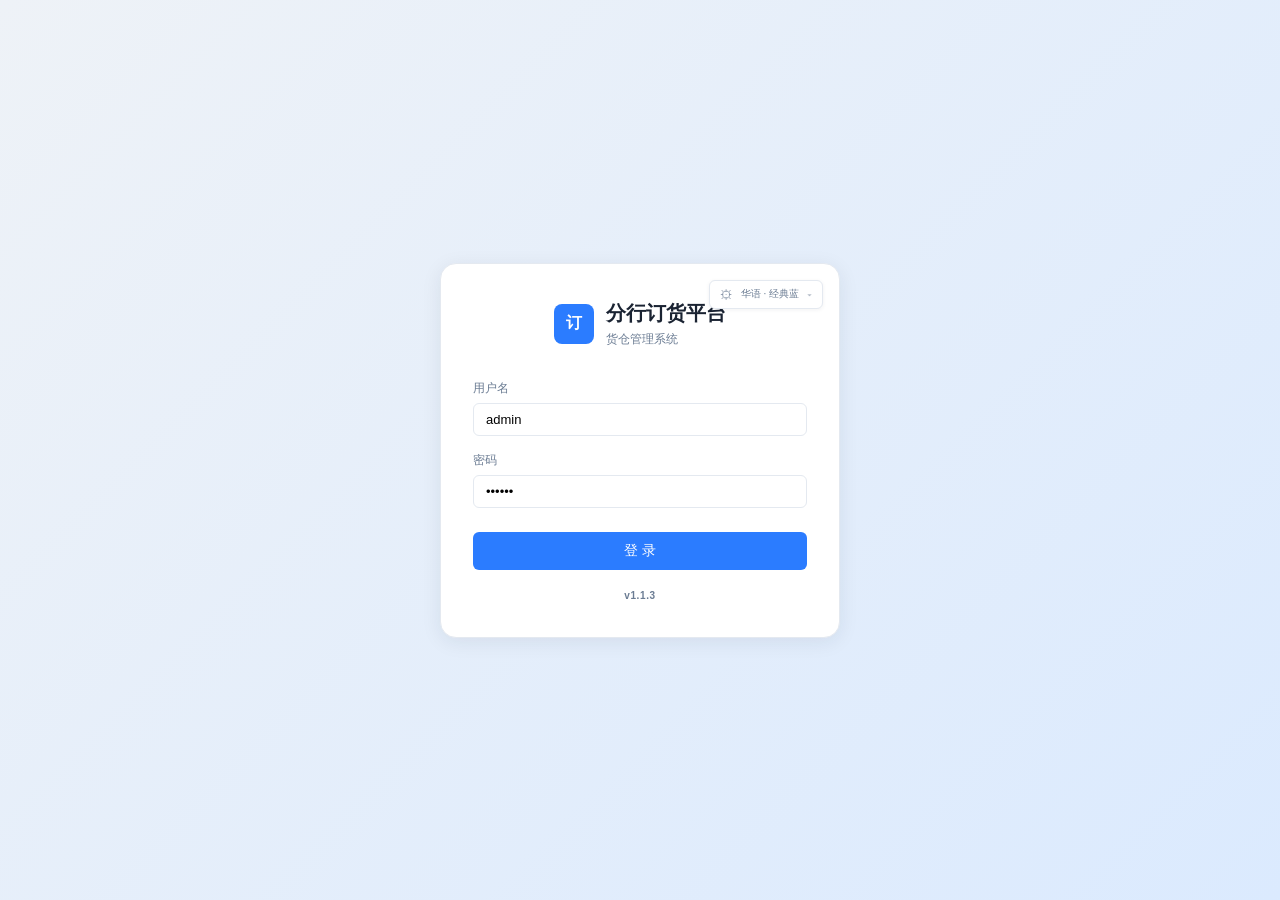
<file: index.html>
<!DOCTYPE html>
<html lang="zh-CN">
<head>
  <script src="storage-bridge.js?v=20260626-speed1"></script>
  <meta charset="UTF-8" />
  <meta name="viewport" content="width=device-width, initial-scale=1.0, viewport-fit=cover" />
  <meta name="theme-color" content="#1a2332" />
  <title data-i18n-title-page="appTitle">分行订货平台</title>
  <link rel="stylesheet" href="styles.css?v=20260626-lang1" />
  <link rel="stylesheet" href="mobile.css?v=20260626-lang1" />
</head>
<body>
  <script>
    if (!sessionStorage.getItem("orderPlatform_session")) {
      window.location.href = "login.html";
    }
  </script>
  <div class="app">
    <header class="mobile-topbar" id="mobile-topbar">
      <div class="mobile-topbar-title" id="mobile-topbar-title" data-i18n="nav.ordering">现货目录</div>
      <button type="button" class="mobile-topbar-btn" id="mobile-topbar-pref" data-i18n-title="pref.toggleTitle" title="界面设置" aria-label="界面设置">⚙</button>
    </header>

    <aside class="sidebar">
      <div class="brand">
        <div class="brand-icon">订</div>
        <div>
          <h1 data-i18n="appTitle">订货平台</h1>
          <p data-i18n="appSubtitle">分行货仓管理系统</p>
        </div>
      </div>

      <div class="pref-panel" id="pref-panel">
        <button
          type="button"
          class="pref-toggle"
          id="pref-toggle"
          aria-expanded="false"
          aria-controls="pref-dropdown"
          data-i18n-title="pref.toggleTitle"
          title="展开主题"
        >
          <span class="pref-toggle-icon" aria-hidden="true">⚙</span>
          <span class="pref-toggle-text" data-i18n="pref.toggle">界面设置</span>
          <span class="pref-toggle-summary">经典蓝</span>
          <span class="pref-toggle-chevron" aria-hidden="true">▾</span>
        </button>
        <div class="pref-dropdown" id="pref-dropdown" hidden>
          <div class="pref-section">
            <span class="pref-section-label" data-i18n="lang.label">语言</span>
            <div class="lang-btns">
              <button type="button" class="lang-btn" data-lang="zh">华语</button>
              <button type="button" class="lang-btn" data-lang="en">英文</button>
              <button type="button" class="lang-btn" data-lang="ms">国语</button>
            </div>
          </div>
          <div class="pref-section">
            <span class="pref-section-label" data-i18n="theme.label">主题</span>
            <div class="theme-btns">
              <button type="button" class="theme-btn active" data-theme="blue" data-i18n="theme.blue">经典蓝</button>
              <button type="button" class="theme-btn" data-theme="green" data-i18n="theme.green">商务绿</button>
              <button type="button" class="theme-btn" data-theme="purple" data-i18n="theme.purple">雅致紫</button>
            </div>
          </div>
        </div>
      </div>

      <nav class="nav">
        <button class="nav-item" data-view="cabinet-reserve">
          <span class="nav-icon">🗄️</span><span data-i18n="nav.cabinetReserve">新货柜预定</span>
        </button>
        <button class="nav-item active" data-view="ordering">
          <span class="nav-icon">📋</span><span data-i18n="nav.ordering">现货目录</span>
        </button>
        <button class="nav-item" data-view="orders">
          <span class="nav-icon">📦</span><span data-i18n="nav.orders">订单管理</span>
        </button>
        <button class="nav-item" data-view="suggestions">
          <span class="nav-icon">💡</span><span data-i18n="nav.suggestions">分行订购管理</span>
        </button>
        <button class="nav-item" data-view="products">
          <span class="nav-icon">🏷️</span><span data-i18n="nav.products">商品管理</span>
        </button>
        <button class="nav-item" data-view="reports">
          <span class="nav-icon">📈</span><span data-i18n="nav.reports">报表中心</span>
        </button>
        <button class="nav-item" data-view="settings">
          <span class="nav-icon">⚙️</span><span data-i18n="nav.settings">设置中心</span>
        </button>
        <button class="nav-item logout-btn" id="btn-logout" type="button">
          <span class="nav-icon">🚪</span><span data-i18n="nav.logout">退出登录</span>
        </button>
      </nav>
      <div class="sidebar-footer">
        <div class="help-box">
          <strong data-i18n="help.title">Help Center</strong>
          <p data-i18n="help.hotline">客服热线：400-888-6688</p>
        </div>
        <p class="app-version" data-app-version></p>
      </div>
    </aside>

    <div class="content-wrap">
      <main class="main">
        <section id="view-ordering" class="view active">
          <header class="order-header order-header-compact">
            <button type="button" class="mobile-fold-trigger" data-mobile-fold="order-header-fold" aria-expanded="false">
              <span class="mobile-fold-label" data-i18n="mobile.orderInfo">订货信息</span>
              <span class="mobile-fold-summary" id="mobile-order-summary"></span>
              <span class="mobile-fold-chevron" aria-hidden="true">▾</span>
            </button>
            <div class="order-header-fold mobile-foldable is-folded" id="order-header-fold">
            <div class="header-fields">
              <div class="header-field header-field-branch">
                <label data-i18n="order.orderBranch">订货分行</label>
                <select id="hdr-branch"></select>
              </div>
              <div class="header-field header-field-orderer">
                <label data-i18n="order.ordererShort">订货人</label>
                <input type="text" id="hdr-orderer" value="" data-i18n-placeholder="order.ordererShort" placeholder="订货人" />
              </div>
              <div class="header-field header-field-date">
                <label data-i18n="order.orderDate">订货日期</label>
                <input type="date" id="hdr-date" />
              </div>
              <div class="header-field header-field-remark">
                <label id="hdr-remark-label" data-i18n="order.remarkShort">备注</label>
                <p id="hdr-over-min-hint" class="header-over-min-hint" hidden></p>
                <input type="text" id="hdr-remark" data-i18n-placeholder="order.remarkPlaceholder" placeholder="选填" />
              </div>
            </div>
            <button class="btn btn-primary order-header-submit" id="btn-header-submit">
              <span data-i18n="order.submit">提交订单</span> (<span id="hdr-cart-count">0</span>)
            </button>
            </div>
          </header>

          <div class="ordering-layout">
            <div class="filter-bar panel filter-bar-compact">
              <div class="filter-bar-toolbar">
                <div class="search-group search-group-autocomplete search-group-spot">
                  <label class="filter-sr-label" data-i18n="order.spotSearchCode">查找 Item Code / Barcode</label>
                  <div class="search-row-wrap">
                    <div class="search-row search-row-spot">
                      <div class="search-input-wrap">
                        <input type="text" id="search-code" autocomplete="off" spellcheck="false" data-i18n-placeholder="order.spotSearchPlaceholder" placeholder="代码 / 条码 / 名称" />
                        <button type="button" class="search-clear-btn" id="btn-clear-search-code" hidden data-i18n-title="order.searchClear" title="清除" aria-label="清除">×</button>
                      </div>
                      <button class="btn btn-primary btn-sm" id="btn-search" type="button" data-i18n="order.search">搜索</button>
                    </div>
                    <div id="search-suggestions" class="search-suggestions search-suggestions-spot" hidden></div>
                  </div>
                </div>
                <div class="filter-bar-filters">
                  <div class="filter-group filter-group-category">
                    <label class="filter-sr-label" data-i18n="order.category">商品分类</label>
                    <select id="filter-category" data-i18n-title="order.category"><option value="" data-i18n="order.allCategories">全部分类</option></select>
                  </div>
                  <div class="filter-group filter-group-department">
                    <label class="filter-sr-label" data-i18n="order.department">部门分类</label>
                    <select id="filter-department" data-i18n-title="order.department"><option value="" data-i18n="order.allDepartments">全部部门</option></select>
                  </div>
                  <div class="filter-group filter-group-stock">
                    <label class="filter-sr-label" data-i18n="order.stockStatus">库存状态</label>
                    <select id="filter-stock" data-i18n-title="order.stockStatus">
                      <option value="" data-i18n="order.all">全部</option>
                      <option value="low" data-i18n="order.stockLow">库存不足</option>
                      <option value="normal" data-i18n="order.stockNormal">库存正常</option>
                      <option value="out" data-i18n="order.stockOut">缺货</option>
                    </select>
                  </div>
                  <button class="btn btn-ghost btn-sm btn-filter-reset" id="btn-reset-filters" type="button" data-i18n="order.reset">重置</button>
                </div>
              </div>
              <div id="search-history" class="search-history" hidden></div>
              <div id="search-preview" class="search-preview"></div>
            </div>

              <div class="panel product-panel">
                <div class="product-panel-head">
                  <div class="panel-title" data-i18n="order.productList">商品列表</div>
                  <div class="product-panel-meta" id="spot-product-panel-meta" aria-live="polite"></div>
                </div>
                <div id="product-grid" class="product-grid product-grid-spot"></div>
                <div class="pagination" id="product-pagination"></div>
              </div>
          </div>
        </section>

        <section id="view-orders" class="view">
          <div class="page-header orders-page-header">
            <div>
              <h2 data-i18n="orders.title">订单管理</h2>
            </div>
          </div>

          <div class="panel orders-toolbar">
            <div class="orders-toolbar-top">
              <div id="orders-grand-total" class="orders-grand-total"></div>
              <div class="orders-toolbar-filters">
              <div class="field orders-search-field">
                <span data-i18n="orders.search">搜索</span>
                <input type="text" id="order-filter-search" data-i18n-placeholder="orders.searchPh" placeholder="单号 / 订货人 / 商品" />
              </div>
              <div class="field">
                <span data-i18n="orders.branch">分行</span>
                <select id="order-filter-branch"><option value="" data-i18n="orders.allBranches">全部分行</option></select>
              </div>
              <div class="field">
                <span data-i18n="orders.status">状态</span>
                <select id="order-filter-status">
                  <option value="" data-i18n="order.all">全部</option>
                  <option value="submitted" data-i18n="status.submitted">已提交</option>
                  <option value="confirmed" data-i18n="status.confirmed">已确认</option>
                  <option value="shipped" data-i18n="status.shipped">已发货</option>
                </select>
              </div>
              <button class="btn btn-ghost btn-sm" id="btn-clear-order-filters" data-i18n="orders.clear">清除</button>
              </div>
            </div>
          </div>

          <div class="panel orders-list-panel orders-summary-panel">
            <div class="orders-matrix-head">
              <div class="orders-matrix-head-main">
                <h3 data-i18n="orders.summaryTable">采购汇总</h3>
                <span class="orders-matrix-count" id="orders-matrix-count"></span>
              </div>
              <button class="btn btn-secondary btn-sm" id="btn-export-orders-excel" type="button" data-i18n="orders.exportExcel">导出 Excel 文件</button>
            </div>
            <div id="orders-list" class="orders-list"></div>
          </div>

          <div class="panel orders-manage-panel orders-detail-panel">
            <div class="orders-manage-head">
              <div class="orders-manage-head-main">
                <h3 data-i18n="orders.manageOrders">订单明细</h3>
                <label class="orders-select-all">
                  <input type="checkbox" id="orders-select-all" />
                  <span data-i18n="order.selectAll">全选</span>
                </label>
              </div>
              <div class="orders-manage-actions">
                <button class="btn btn-danger btn-sm" id="btn-delete-orders" type="button" disabled data-i18n="orders.deleteSelected">删除所选</button>
                <button class="btn btn-primary btn-sm" id="btn-merge-orders" disabled data-i18n="orders.mergeSelected">合并所选</button>
                <button class="btn btn-ghost btn-sm" id="btn-split-order" disabled data-i18n="orders.splitSelected">分批</button>
              </div>
            </div>
            <div id="orders-manage-list" class="orders-manage-list"></div>
          </div>

          <div class="panel orders-cabinet-panel" id="orders-cabinet-panel">
            <div class="orders-cabinet-head">
              <div class="orders-cabinet-head-row">
                <div class="orders-cabinet-head-main">
                  <h3 data-i18n="orders.cabinetSectionTitle">新货柜预定</h3>
                  <span class="orders-matrix-count" id="cabinet-orders-matrix-count"></span>
                </div>
                <button class="btn btn-secondary btn-sm" id="btn-export-cabinet-orders-excel" type="button" data-i18n="orders.cabinetExportExcel">导出 Excel</button>
              </div>
            </div>
            <div id="cabinet-branch-status" class="cabinet-branch-status" aria-live="polite"></div>
            <div id="cabinet-orders-grand-total" class="orders-grand-total orders-cabinet-grand"></div>
            <div id="cabinet-orders-list" class="orders-list"></div>
            <div class="orders-cabinet-detail-head">
              <h4 data-i18n="orders.cabinetManageOrders">新货柜预定订单明细</h4>
            </div>
            <div id="cabinet-orders-manage-list" class="orders-manage-list"></div>
          </div>
        </section>

        <section id="view-suggestions" class="view">
          <div class="page-header">
            <div>
              <h2 data-i18n="suggestionsPage.title">订购建议</h2>
            </div>
            <div class="page-header-actions">
              <button type="button" class="btn btn-secondary btn-sm" id="btn-refresh-suggestions" data-i18n="suggestionsPage.refresh">刷新</button>
            </div>
          </div>

          <div class="panel suggestions-excel-panel">
            <div class="excel-actions">
              <button class="btn btn-secondary" id="btn-download-suggestions-template" type="button" data-i18n="suggestionsPage.dlTemplate">下载 min order 模板</button>
              <button class="btn btn-ghost" id="btn-export-suggestions" type="button" data-i18n="suggestionsPage.exportExcel">导出采购建议 Excel</button>
              <label class="btn btn-primary upload-btn">
                <span data-i18n="suggestionsPage.uploadMinOrder">导入 min order Excel</span>
                <input type="file" id="suggestions-excel-upload" accept=".xlsx,.xls,.csv" hidden />
              </label>
            </div>
            <div id="suggestions-import-result" class="import-result" hidden></div>
          </div>

          <div class="panel suggestions-toolbar">
            <div class="suggestions-toolbar-filters">
              <input type="search" id="suggestion-search" data-i18n-placeholder="suggestionsPage.searchPh" placeholder="搜索商品代码 / 名称..." />
              <label class="field suggestions-filter-field">
                <span data-i18n="order.category">商品分类</span>
                <select id="suggestion-filter-category">
                  <option value="" data-i18n="order.allCategories">全部分类</option>
                </select>
              </label>
              <label class="field suggestions-filter-field">
                <span data-i18n="order.department">部门分类</span>
                <select id="suggestion-filter-department">
                  <option value="" data-i18n="order.allDepartments">全部部门</option>
                </select>
              </label>
              <label class="suggestions-filter-check">
                <input type="checkbox" id="suggestion-only-restock" />
                <span data-i18n="suggestionsPage.onlyRestock">仅显示需补货商品</span>
              </label>
              <button type="button" class="btn btn-ghost" id="btn-reset-suggestion-filters" data-i18n="order.reset">重置</button>
            </div>
            <div class="suggestions-bulk-bar" id="suggestion-bulk-bar">
              <span class="suggestions-bulk-count" id="suggestion-selected-count" data-i18n="suggestionsPage.selectedCount">已选 0 项</span>
              <span class="suggestions-bulk-label" data-i18n="suggestionsPage.bulkBranchesLabel">应用分行</span>
              <div class="suggestions-bulk-branches" id="suggestion-bulk-branches"></div>
              <label class="field suggestions-bulk-qty">
                <span data-i18n="suggestionsPage.minOrder">最低订购</span>
                <input type="number" id="suggestion-bulk-min-order" min="0" step="1" placeholder="0" />
              </label>
              <button type="button" class="btn btn-primary btn-sm" id="btn-suggestion-bulk-apply" data-i18n="suggestionsPage.bulkApply">同时修改</button>
            </div>
          </div>

          <div id="suggestions-full-list" class="suggestions-table-wrap"></div>
        </section>

        <section id="view-cabinet-reserve" class="view">
          <header class="order-header order-header-compact">
            <button type="button" class="mobile-fold-trigger" data-mobile-fold="cab-order-header-fold" aria-expanded="false">
              <span class="mobile-fold-label" data-i18n="mobile.orderInfo">订货信息</span>
              <span class="mobile-fold-summary" id="mobile-cab-order-summary"></span>
              <span class="mobile-fold-chevron" aria-hidden="true">▾</span>
            </button>
            <div class="order-header-fold mobile-foldable is-folded" id="cab-order-header-fold">
            <div class="header-fields">
              <div class="header-field header-field-branch">
                <label data-i18n="order.orderBranch">订货分行</label>
                <select id="cab-hdr-branch"></select>
              </div>
              <div class="header-field header-field-orderer">
                <label data-i18n="order.ordererShort">订货人</label>
                <input type="text" id="cab-hdr-orderer" value="" data-i18n-placeholder="order.ordererShort" placeholder="订货人" />
              </div>
              <div class="header-field header-field-date">
                <label data-i18n="order.orderDate">订货日期</label>
                <input type="date" id="cab-hdr-date" />
              </div>
              <div class="header-field header-field-remark">
                <label id="cab-hdr-remark-label" data-i18n="order.remarkShort">备注</label>
                <p id="cab-hdr-over-min-hint" class="header-over-min-hint" hidden></p>
                <input type="text" id="cab-hdr-remark" data-i18n-placeholder="order.remarkPlaceholder" placeholder="选填" />
              </div>
            </div>
            <button class="btn btn-primary order-header-submit" id="cab-btn-header-submit">
              <span data-i18n="cabinetReserve.submit">提交预定</span> (<span id="cab-hdr-cart-count">0</span>)
            </button>
            </div>
          </header>

          <div class="ordering-layout">
            <div class="filter-bar panel">
              <div class="filter-bar-core">
              <div class="search-group search-group-autocomplete">
                <label data-i18n="order.searchCode">查找 Item Code</label>
                <div class="search-row-wrap">
                    <div class="search-row">
                      <input type="text" id="cab-search-code" autocomplete="off" data-i18n-placeholder="order.searchPlaceholder" placeholder="输入商品代码..." />
                      <button class="btn btn-primary" id="cab-btn-search" data-i18n="order.search">搜索</button>
                    </div>
                    <div id="cab-search-suggestions" class="search-suggestions" hidden></div>
                  </div>
                <div id="cab-search-history" class="search-history" hidden></div>
                <div id="cab-search-preview" class="search-preview"></div>
              </div>
              </div>
            </div>

            <div class="panel product-panel">
              <div class="panel-title" data-i18n="order.productList">商品列表</div>
              <div id="cab-product-grid" class="product-grid"></div>
              <div class="pagination" id="cab-product-pagination"></div>
            </div>
          </div>
        </section>

        <section id="view-products" class="view">
          <div class="page-header">
            <div>
              <h2 data-i18n="products.title">商品管理</h2>
              <p data-i18n="products.subtitle">分区管理：现货目录 · 新货柜预定</p>
            </div>
          </div>

          <div class="products-category products-category-warehouse">
            <div class="products-category-head">
              <div>
                <h3 class="products-category-title" data-i18n="products.warehouseCategory">现货目录</h3>
                <p class="products-category-desc" data-i18n="products.warehouseCategoryHint">与左侧「现货目录」订货页共用同一商品库，下载/导出/上传均使用同一套 Excel</p>
              </div>
            </div>

            <div class="inventory-excel-admin panel">
              <h3 data-i18n="products.inventoryExcel">📥 现货目录 Excel</h3>
              <p class="hint" data-i18n="products.inventoryHint"></p>
              <p class="excel-columns hint" data-i18n="products.inventoryFields"></p>
              <div class="excel-actions">
                <button class="btn btn-primary" id="btn-download-inventory-template" data-i18n="products.dlInventoryTpl">下载现货目录模板</button>
                <button class="btn btn-secondary" id="btn-export-inventory" data-i18n="products.exportInventory">导出当前现货目录</button>
                <label class="btn btn-primary upload-btn">
                  <span data-i18n="products.uploadInventory">上传现货目录 Excel</span>
                  <input type="file" id="inventory-excel-upload" accept=".xlsx,.xls,.csv" hidden />
                </label>
              </div>
              <div id="inventory-import-result" class="import-result" hidden></div>
              <p class="hint inventory-sync-status" id="inventory-sync-status" hidden></p>
            </div>

            <div class="panel product-preview-panel">
              <div class="panel-header">
                <h3><span data-i18n="products.spotPreview">现货目录预览</span> (<span id="product-count">0</span> <span data-i18n="products.previewCount">件</span>)</h3>
                <div class="stock-admin-tools">
                  <input type="text" id="admin-search" data-i18n-placeholder="products.searchPh" placeholder="搜索代码 / 名称..." />
                  <button class="btn btn-ghost btn-sm" id="btn-add-product" data-i18n="products.addProduct">+ 新增商品</button>
                </div>
              </div>
              <div class="table-wrap product-preview-wrap">
                <table class="data-table product-preview-table">
                  <thead>
                    <tr>
                      <th data-i18n="order.image">图片</th>
                      <th data-i18n="products.previewProduct">商品</th>
                      <th data-i18n="order.category">分类</th>
                      <th data-i18n="products.caseQty">箱数</th>
                      <th data-i18n="order.unitPrice">Cost</th>
                      <th data-i18n="order.barcode">Barcode</th>
                      <th data-i18n="order.sellPrice">卖价</th>
                    </tr>
                  </thead>
                  <tbody id="admin-product-body"></tbody>
                </table>
              </div>
              <div class="pagination" id="admin-product-pagination"></div>
            </div>
          </div>

          <div class="products-category products-category-cabinet">
            <div class="products-category-head">
              <div>
                <h3 class="products-category-title" data-i18n="products.cabinetCategory">新货柜预定</h3>
              </div>
            </div>

            <div class="stock-admin panel cabinet-products-admin">
              <div class="panel-header">
                <h3 data-i18n="products.cabinetAdminTitle">新货柜预定商品管理</h3>
                <div class="stock-admin-tools">
                  <input type="text" id="cabinet-admin-search" data-i18n-placeholder="products.searchPh" placeholder="搜索代码 / 名称..." />
                  <button class="btn btn-ghost btn-sm" id="btn-add-cabinet-product" data-i18n="products.cabinetAddProduct">+ 新增预定商品</button>
                  <button class="btn btn-primary btn-sm" id="btn-save-all-cabinet-stock" data-i18n="products.cabinetSaveAll">保存全部</button>
                </div>
              </div>
              <div class="table-wrap admin-stock-table">
                <table class="data-table">
                  <thead>
                    <tr>
                      <th data-i18n="products.code">商品代码</th>
                      <th data-i18n="products.name">商品名称</th>
                      <th data-i18n="order.unit">单位</th>
                      <th data-i18n="products.caseQty">箱数</th>
                      <th data-i18n="order.unitPrice">单价</th>
                      <th data-i18n="order.sellPrice">卖价</th>
                      <th data-i18n="order.action">操作</th>
                    </tr>
                  </thead>
                  <tbody id="cabinet-stock-edit-body"></tbody>
                </table>
              </div>
              <div class="pagination" id="cabinet-admin-pagination"></div>
            </div>

            <div class="excel-admin panel cabinet-excel-admin">
              <h3 data-i18n="products.cabinetExcelTitle">新货柜预定 Excel 管理</h3>
              <p class="hint" data-i18n="products.cabinetExcelHint"></p>
              <p class="excel-columns hint" data-i18n="products.cabinetTplFields"></p>
              <div class="excel-actions">
                <button class="btn btn-primary" id="btn-download-cabinet-template" type="button" data-i18n="products.cabinetDlTpl">下载预定商品模板</button>
                <button class="btn btn-secondary" id="btn-export-cabinet-products" type="button" data-i18n="products.cabinetExport">导出预定商品</button>
                <label class="btn btn-ghost upload-btn">
                  <span data-i18n="products.cabinetUpload">上传 Excel 更新</span>
                  <input type="file" id="cabinet-excel-upload" accept=".xlsx,.xls,.csv" hidden />
                </label>
                <button class="btn btn-ghost btn-sm" id="btn-copy-from-main-products" type="button" data-i18n="products.cabinetCopyFromMain">从货仓复制全部</button>
              </div>
              <div id="cabinet-import-result" class="import-result" hidden></div>
            </div>
          </div>
        </section>

        <dialog id="product-form-dialog" class="dialog">
          <div class="dialog-header">
            <h3 id="product-form-title" data-i18n="products.newProduct">新增商品</h3>
            <button class="btn-icon" type="button" id="btn-close-product-form">✕</button>
          </div>
          <form id="product-form" class="dialog-body product-form">
            <div class="form-grid">
              <label class="field required"><span data-i18n="products.code">商品代码</span><input name="itemCode" required data-i18n-placeholder="products.codePh" placeholder="如 IC00013" /></label>
              <label class="field required"><span data-i18n="products.name">商品名称</span><input name="itemName" required /></label>
              <label class="field"><span data-i18n="order.spec">规格型号</span><input name="spec" /></label>
              <label class="field"><span data-i18n="order.unit">单位</span><input name="unit" value="个" /></label>
              <label class="field"><span data-i18n="products.brand">品牌</span><input name="brand" value="其他" /></label>
              <label class="field"><span data-i18n="order.category">商品分类</span><input name="category" value="未分类" /></label>
              <label class="field"><span data-i18n="order.department">部门分类</span><input name="department" value="通用" /></label>
              <label class="field"><span data-i18n="order.stockQty">库存数量</span><input name="stockQty" type="number" min="0" value="0" /></label>
              <label class="field"><span data-i18n="products.caseQty">箱数</span><input name="caseQty" type="number" min="0" value="0" /></label>
              <label class="field"><span data-i18n="order.orderableQty">可订购数量</span><input name="orderableQty" type="number" min="0" value="0" /></label>
              <label class="field"><span data-i18n="products.safetyStock">安全库存</span><input name="safetyStock" type="number" min="0" value="10" /></label>
              <label class="field"><span data-i18n="order.unitPrice">单价 (元)</span><input name="unitPrice" type="number" min="0" step="0.01" value="0" /></label>
              <label class="field"><span data-i18n="order.sellPrice">卖价 (元)</span><input name="sellPrice" type="number" min="0" step="0.01" value="0" /></label>
              <label class="field field-full"><span data-i18n="products.imageUrl">图片 URL</span><input name="imageUrl" data-i18n-placeholder="products.imagePh" placeholder="留空则自动生成" /></label>
            </div>
            <div class="dialog-footer">
              <button type="button" class="btn btn-ghost" id="btn-cancel-product-form" data-i18n="products.cancel">取消</button>
              <button type="submit" class="btn btn-primary" data-i18n="products.saveProduct">保存商品</button>
            </div>
          </form>
        </dialog>

        <section id="view-reports" class="view">
          <div class="page-header">
            <div>
              <h2 data-i18n="reports.title">报表中心</h2>
            </div>
          </div>
          <div class="stats-grid" id="report-stats"></div>
          <div class="panel">
            <div class="panel-header"><h3 data-i18n="reports.recent">近期订单</h3></div>
            <div id="report-orders" class="table-wrap"></div>
          </div>
        </section>

        <section id="view-settings" class="view">
          <div class="page-header">
            <div>
              <h2 data-i18n="settings.title">设置中心</h2>
            </div>
          </div>
          <div class="panel settings-panel">
            <h3 data-i18n="settings.branchMgmt">分行管理</h3>
            <div class="settings-add">
              <input type="text" id="new-branch" data-i18n-placeholder="settings.branchPh" placeholder="输入新分行名称..." />
              <button class="btn btn-primary" id="btn-add-branch" data-i18n="settings.add">添加</button>
            </div>
            <ul class="branch-list" id="branch-list"></ul>
          </div>
        </section>
      </main>

      <footer class="cart-bar" id="cart-bar">
        <div class="cart-info">
          <span class="cart-icon">🛒</span>
          <span><span data-i18n="cart.selected">已选商品</span> (<strong id="cart-count">0</strong>)</span>
          <span class="cart-divider">|</span>
          <span><span data-i18n="cart.totalQty">总数量</span>：<strong id="cart-total-qty">0</strong></span>
          <span class="cart-divider">|</span>
          <span><span data-i18n="cart.totalAmount">总金额</span>：<strong id="cart-total-amount">RM 0.00</strong></span>
        </div>
        <div class="cart-actions">
          <button class="btn btn-ghost" id="btn-view-cart" data-i18n="cart.view">查看购物车</button>
          <button class="btn btn-ghost" id="btn-clear-cart" data-i18n="cart.clear">清空购物车</button>
          <button class="btn btn-primary btn-lg" id="btn-submit-order" data-i18n="cart.submit">提交订单</button>
        </div>
      </footer>
    </div>

    <nav class="mobile-bottom-nav" id="mobile-bottom-nav" aria-label="主导航">
      <button type="button" class="mobile-tab active" data-view="ordering">
        <span class="mobile-tab-icon" aria-hidden="true">📋</span>
        <span class="mobile-tab-label" data-i18n="mobile.tabOrder">订货</span>
      </button>
      <button type="button" class="mobile-tab" data-view="cabinet-reserve">
        <span class="mobile-tab-icon" aria-hidden="true">🗄️</span>
        <span class="mobile-tab-label" data-i18n="mobile.tabCabinet">货柜</span>
      </button>
      <button type="button" class="mobile-tab" data-view="orders">
        <span class="mobile-tab-icon" aria-hidden="true">📦</span>
        <span class="mobile-tab-label" data-i18n="mobile.tabOrders">订单</span>
      </button>
      <button type="button" class="mobile-tab" data-mobile-more id="mobile-more-btn">
        <span class="mobile-tab-icon" aria-hidden="true">☰</span>
        <span class="mobile-tab-label" data-i18n="mobile.more">更多</span>
      </button>
    </nav>
  </div>

  <dialog class="mobile-more-sheet" id="mobile-more-sheet">
    <div class="mobile-more-header">
      <h3 data-i18n="mobile.more">更多</h3>
      <button type="button" class="btn-icon mobile-more-close" id="mobile-more-close" aria-label="关闭">✕</button>
    </div>
    <div class="mobile-more-body">
      <button type="button" class="mobile-more-item" data-mobile-nav="suggestions">
        <span>💡</span><span data-i18n="nav.suggestions">分行订购管理</span>
      </button>
      <button type="button" class="mobile-more-item" data-mobile-nav="products">
        <span>🏷️</span><span data-i18n="nav.products">商品管理</span>
      </button>
      <button type="button" class="mobile-more-item" data-mobile-nav="reports">
        <span>📈</span><span data-i18n="nav.reports">报表中心</span>
      </button>
      <button type="button" class="mobile-more-item" data-mobile-nav="settings">
        <span>⚙️</span><span data-i18n="nav.settings">设置中心</span>
      </button>
      <div class="mobile-more-lang">
        <span class="pref-section-label" data-i18n="lang.label">语言</span>
        <div class="lang-btns mobile-lang-btns">
          <button type="button" class="lang-btn" data-lang="zh">华语</button>
          <button type="button" class="lang-btn" data-lang="en">英文</button>
          <button type="button" class="lang-btn" data-lang="ms">国语</button>
        </div>
      </div>
      <div class="mobile-more-theme">
        <span class="pref-section-label" data-i18n="theme.label">主题</span>
        <div class="theme-btns mobile-theme-btns">
          <button type="button" class="theme-btn active" data-theme="blue" data-i18n="theme.blue">经典蓝</button>
          <button type="button" class="theme-btn" data-theme="green" data-i18n="theme.green">商务绿</button>
          <button type="button" class="theme-btn" data-theme="purple" data-i18n="theme.purple">雅致紫</button>
        </div>
      </div>
      <button type="button" class="mobile-more-item mobile-more-logout" id="mobile-logout-btn">
        <span>🚪</span><span data-i18n="nav.logout">退出登录</span>
      </button>
      <p class="app-version app-version-mobile" data-app-version></p>
    </div>
  </dialog>

  <div id="toast" class="toast" hidden></div>

  <dialog id="cart-dialog" class="dialog dialog-cart">
    <div class="dialog-header">
      <h3 data-i18n="cart.viewTitle">购物车</h3>
      <button class="btn-icon" id="btn-close-cart-dialog" type="button">✕</button>
    </div>
    <div class="dialog-body" id="cart-dialog-body"></div>
    <div class="cart-dialog-summary" id="cart-dialog-summary"></div>
    <div class="dialog-footer">
      <button class="btn btn-ghost" id="btn-cart-dialog-clear" type="button" data-i18n="cart.clear">清空购物车</button>
      <button class="btn btn-ghost" id="btn-cart-dialog-continue" type="button" data-i18n="cart.continue">继续选购</button>
      <button class="btn btn-primary" id="btn-cart-dialog-submit" type="button" data-i18n="cart.submit">提交订单</button>
    </div>
  </dialog>

  <dialog id="order-split-dialog" class="dialog">
    <div class="dialog-header">
      <h3 data-i18n="orders.splitTitle">订单分批</h3>
      <button class="btn-icon" id="btn-close-split" type="button">✕</button>
    </div>
    <div class="dialog-body">
      <div id="order-split-body" class="table-wrap"></div>
    </div>
    <div class="dialog-footer">
      <button class="btn btn-ghost" id="btn-split-cancel" type="button" data-i18n="orders.splitCancel">取消</button>
      <button class="btn btn-primary" id="btn-split-confirm" type="button" data-i18n="orders.splitConfirm">确认分批</button>
    </div>
  </dialog>

  <dialog id="order-detail-dialog" class="dialog">
    <div class="dialog-header">
      <h3 id="detail-title" data-i18n="orders.detail">订单详情</h3>
      <button class="btn-icon" id="btn-close-detail">✕</button>
    </div>
    <div class="dialog-body" id="detail-content"></div>
    <div class="dialog-footer order-detail-footer">
      <div class="order-detail-status-wrap">
        <label for="detail-status-select" data-i18n="orders.changeStatus">订单状态</label>
        <select id="detail-status-select" class="order-status-select"></select>
      </div>
      <div class="order-detail-actions">
        <button class="btn btn-ghost" id="btn-detail-export-excel" type="button" data-i18n="orders.exportExcel">导出 Excel 文件</button>
        <button class="btn btn-ghost" id="btn-detail-export" type="button" data-i18n="orders.exportCsv">导出 CSV</button>
        <button class="btn btn-danger" id="btn-detail-delete" type="button" data-i18n="orders.delete">删除</button>
        <button class="btn btn-primary" id="btn-detail-close" type="button" data-i18n="orders.close">关闭</button>
      </div>
    </div>
  </dialog>

  <script src="xlsx.full.min.js.download"></script>
  <script src="version.js"></script>
  <script src="i18n.js?v=20260626-lang1"></script>
  <script src="data.js?v=20260625-ratio"></script>
  <script src="app.js?v=20260626-speed1"></script>
</body>
</html>
</file>
<file: styles.css>
:root,
[data-theme="blue"] {
  --bg: #eef2f7;
  --surface: #ffffff;
  --sidebar: #1a2332;
  --sidebar-text: #8b9cb3;
  --sidebar-active: #ffffff;
  --primary: #2b7cff;
  --primary-hover: #1a6ae8;
  --primary-light: #e8f1ff;
  --border: #e4e9f0;
  --text: #1a2332;
  --text-muted: #6b7c93;
  --danger: #e53935;
  --warning: #f59e0b;
  --success: #10b981;
  --radius: 8px;
  --shadow: 0 1px 4px rgba(26, 35, 50, 0.06);
  --shadow-md: 0 4px 20px rgba(26, 35, 50, 0.08);
  --focus-ring: 0 0 0 3px color-mix(in srgb, var(--primary) 28%, transparent);
  --font: "Microsoft YaHei UI", "Microsoft YaHei", "微软雅黑", "PingFang SC", "Hiragino Sans GB", "Noto Sans CJK SC", "Source Han Sans SC", "WenQuanYi Micro Hei", sans-serif;
  --font-mono: Consolas, "Microsoft YaHei UI", "Microsoft YaHei", "PingFang SC", monospace;
  --login-bg: linear-gradient(135deg, #eef2f7 0%, #dbeafe 100%);
}

[data-theme="green"] {
  --bg: #eef7f3;
  --surface: #ffffff;
  --sidebar: #0f2e22;
  --sidebar-text: #9ecab8;
  --sidebar-active: #ffffff;
  --primary: #059669;
  --primary-hover: #047857;
  --primary-light: #d1fae5;
  --border: #cfe8dc;
  --text: #0f2e22;
  --text-muted: #5f7a6e;
  --shadow: 0 1px 4px rgba(15, 46, 34, 0.08);
  --shadow-md: 0 4px 20px rgba(15, 46, 34, 0.1);
  --login-bg: linear-gradient(135deg, #eef7f3 0%, #bbf7d0 100%);
}

[data-theme="purple"] {
  --bg: #f3f0f8;
  --surface: #ffffff;
  --sidebar: #2d1b4e;
  --sidebar-text: #c4b5d9;
  --sidebar-active: #ffffff;
  --primary: #7c3aed;
  --primary-hover: #6d28d9;
  --primary-light: #ede9fe;
  --border: #e4dff0;
  --text: #2d1b4e;
  --text-muted: #6b5f80;
  --shadow: 0 1px 4px rgba(45, 27, 78, 0.08);
  --shadow-md: 0 4px 20px rgba(45, 27, 78, 0.1);
  --login-bg: linear-gradient(135deg, #f3f0f8 0%, #ddd6fe 100%);
}

*,
*::before,
*::after {
  box-sizing: border-box;
}

html {
  scroll-behavior: smooth;
  -webkit-font-smoothing: antialiased;
  -moz-osx-font-smoothing: grayscale;
  text-rendering: optimizeLegibility;
}

html,
body {
  margin: 0;
  min-height: 100%;
  font-family: var(--font);
  color: var(--text);
  background: var(--bg);
}

button,
input,
select,
textarea,
optgroup,
option {
  font-family: inherit;
}

/* 现货目录、订单管理、分行订购管理、商品管理：统一华语字体 */
#view-ordering,
#view-orders,
#view-suggestions,
#view-products {
  font-family: var(--font);
}

.product-card-name,
.product-card-desc,
.product-card-suggest,
.orders-item-name,
.cart-line-name,
.preview-name,
.preview-cat,
.preview-dept,
.suggestions-matrix-table .col-item-name,
.over-min-alerts-table .col-item-name {
  font-family: var(--font);
}

.product-card-id,
.product-card-barcode,
.orders-item-code,
.search-suggestion-code,
.search-suggestion-barcode,
.preview-code,
.preview-barcode,
.data-table code {
  font-family: var(--font-mono);
}

html:lang(en) .product-card-name,
html:lang(en) .orders-item-name,
html:lang(ms) .product-card-name,
html:lang(ms) .orders-item-name {
  font-family: var(--font);
}

.app {
  display: grid;
  grid-template-columns: 220px 1fr;
  min-height: 100vh;
  height: 100dvh;
  overflow: hidden;
}

/* Sidebar */
.sidebar {
  background: var(--sidebar);
  color: var(--sidebar-text);
  padding: 20px 12px;
  display: flex;
  flex-direction: column;
  position: sticky;
  top: 0;
  height: 100vh;
}

.brand {
  display: flex;
  gap: 10px;
  align-items: center;
  padding: 0 8px 20px;
  border-bottom: 1px solid rgba(255, 255, 255, 0.08);
  margin-bottom: 16px;
}

.brand-icon {
  width: 40px;
  height: 40px;
  border-radius: 8px;
  background: var(--primary);
  color: white;
  display: grid;
  place-items: center;
  font-weight: 700;
  font-size: 16px;
}

.brand h1 {
  margin: 0;
  font-size: 15px;
  color: white;
  font-weight: 600;
}

.brand p {
  margin: 2px 0 0;
  font-size: 11px;
  opacity: 0.55;
}

.nav {
  display: flex;
  flex-direction: column;
  gap: 2px;
  flex: 1;
}

.nav-item {
  display: flex;
  align-items: center;
  gap: 8px;
  padding: 11px 12px;
  border: none;
  border-radius: 6px;
  background: transparent;
  color: var(--sidebar-text);
  font: inherit;
  font-size: 13px;
  cursor: pointer;
  text-align: left;
  transition: background 0.15s, color 0.15s;
}

.nav-item:hover {
  background: rgba(255, 255, 255, 0.06);
  color: white;
}

.nav-item.active {
  background: color-mix(in srgb, var(--primary) 28%, transparent);
  color: var(--sidebar-active);
  font-weight: 500;
}

.nav-icon {
  font-size: 15px;
}

.sidebar-footer {
  padding-top: 16px;
}

/* 语言 / 主题 — 隐藏折叠款 */
.pref-panel {
  position: relative;
  padding: 0 12px 12px;
  margin-bottom: 12px;
  border-bottom: 1px solid rgba(255, 255, 255, 0.08);
}

.pref-toggle {
  display: flex;
  align-items: center;
  gap: 8px;
  width: 100%;
  padding: 8px 10px;
  border: 1px solid rgba(255, 255, 255, 0.1);
  border-radius: 6px;
  background: rgba(255, 255, 255, 0.04);
  color: var(--sidebar-text);
  font: inherit;
  font-size: 12px;
  cursor: pointer;
  text-align: left;
  transition: background 0.15s, border-color 0.15s, color 0.15s;
}

.pref-toggle:hover {
  background: rgba(255, 255, 255, 0.08);
  border-color: rgba(255, 255, 255, 0.18);
  color: white;
}

.pref-panel.is-open .pref-toggle {
  background: rgba(255, 255, 255, 0.1);
  border-color: rgba(255, 255, 255, 0.2);
  color: white;
}

.pref-toggle-icon {
  font-size: 13px;
  opacity: 0.85;
  flex-shrink: 0;
}

.pref-toggle-text {
  flex: 1;
  font-weight: 500;
}

.pref-toggle-summary {
  font-size: 10px;
  color: rgba(255, 255, 255, 0.45);
  max-width: 72px;
  overflow: hidden;
  text-overflow: ellipsis;
  white-space: nowrap;
}

.pref-panel.is-open .pref-toggle-summary {
  color: rgba(255, 255, 255, 0.65);
}

.pref-toggle-chevron {
  font-size: 10px;
  opacity: 0.5;
  transition: transform 0.2s;
  flex-shrink: 0;
}

.pref-panel.is-open .pref-toggle-chevron {
  transform: rotate(180deg);
  opacity: 0.85;
}

.pref-dropdown {
  position: absolute;
  left: 12px;
  right: 12px;
  top: calc(100% - 4px);
  z-index: 20;
  padding: 10px;
  border-radius: 8px;
  background: #121a26;
  border: 1px solid rgba(255, 255, 255, 0.12);
  box-shadow: 0 8px 24px rgba(0, 0, 0, 0.35);
}

.pref-dropdown[hidden] {
  display: none;
}

.pref-section + .pref-section {
  margin-top: 10px;
  padding-top: 10px;
  border-top: 1px solid rgba(255, 255, 255, 0.08);
}

.pref-section-label {
  display: block;
  font-size: 10px;
  color: rgba(255, 255, 255, 0.45);
  margin-bottom: 6px;
  letter-spacing: 0.02em;
}

.lang-btns {
  display: flex;
  gap: 6px;
}

.lang-btn {
  flex: 1;
  padding: 6px 0;
  border: 1px solid rgba(255, 255, 255, 0.15);
  border-radius: 6px;
  background: transparent;
  color: var(--sidebar-text);
  font: inherit;
  font-size: 12px;
  font-weight: 600;
  cursor: pointer;
  transition: background 0.15s, color 0.15s, border-color 0.15s;
}

.lang-btn:hover {
  color: white;
  border-color: rgba(255, 255, 255, 0.3);
}

.lang-btn.active {
  background: var(--primary);
  border-color: var(--primary);
  color: white;
}

.theme-btns {
  display: flex;
  flex-direction: column;
  gap: 6px;
}

.theme-btn {
  width: 100%;
  padding: 6px 10px;
  border: 1px solid rgba(255, 255, 255, 0.15);
  border-radius: 6px;
  background: transparent;
  color: var(--sidebar-text);
  font: inherit;
  font-size: 11px;
  font-weight: 600;
  cursor: pointer;
  text-align: left;
  transition: background 0.15s, color 0.15s, border-color 0.15s;
}

.theme-btn:hover {
  color: white;
  border-color: rgba(255, 255, 255, 0.3);
}

.theme-btn.active {
  background: var(--primary);
  border-color: var(--primary);
  color: white;
}

.pref-panel-login {
  position: absolute;
  top: 16px;
  right: 16px;
  padding: 0;
  margin: 0;
  border: none;
  z-index: 2;
}

.pref-toggle-login {
  width: auto;
  padding: 6px 10px;
  background: var(--surface);
  border-color: var(--border);
  color: var(--text-muted);
  box-shadow: var(--shadow);
}

.pref-toggle-login:hover,
.pref-panel-login.is-open .pref-toggle-login {
  background: var(--surface);
  border-color: var(--primary);
  color: var(--text);
}

.pref-toggle-login .pref-toggle-summary {
  color: var(--text-muted);
  max-width: 96px;
}

.pref-panel-login.is-open .pref-toggle-login .pref-toggle-summary {
  color: var(--text);
}

.pref-dropdown-login {
  position: absolute;
  left: auto;
  right: 0;
  top: calc(100% + 6px);
  min-width: 168px;
  background: var(--surface);
  border-color: var(--border);
  box-shadow: 0 8px 24px rgba(26, 35, 50, 0.15);
}

.pref-dropdown-login .pref-section-label {
  color: var(--text-muted);
}

.pref-dropdown-login .lang-btn,
.pref-dropdown-login .theme-btn {
  border-color: var(--border);
  color: var(--text-muted);
  background: var(--bg);
}

.pref-dropdown-login .lang-btn:hover,
.pref-dropdown-login .theme-btn:hover {
  color: var(--text);
  border-color: var(--primary);
}

.pref-dropdown-login .theme-btns {
  flex-direction: column;
}

.login-card {
  position: relative;
  width: 100%;
  max-width: 400px;
  background: var(--surface);
  border-radius: 16px;
  padding: 36px 32px;
  box-shadow: var(--shadow-md);
  border: 1px solid var(--border);
}

.lang-switch-login {
  display: flex;
  justify-content: flex-end;
  margin-bottom: 8px;
  border: none;
  padding: 0;
}

.lang-switch-login .lang-btns {
  gap: 4px;
}

.lang-switch-login .lang-btn {
  flex: none;
  min-width: 36px;
  padding: 4px 8px;
}

.help-box {
  background: rgba(255, 255, 255, 0.05);
  border-radius: 8px;
  padding: 12px;
  font-size: 11px;
  line-height: 1.5;
}

.help-box strong {
  color: white;
  display: block;
  margin-bottom: 4px;
}

.app-version {
  margin: 10px 0 0;
  font-size: 10px;
  font-weight: 600;
  letter-spacing: 0.06em;
  color: rgba(255, 255, 255, 0.42);
  text-align: center;
  user-select: none;
}

.app-version-login {
  margin-top: 20px;
  color: var(--text-muted, #94a3b8);
}

.app-version-bump {
  animation: app-version-bump 0.65s ease;
}

@keyframes app-version-bump {
  0%,
  100% {
    transform: scale(1);
    color: rgba(255, 255, 255, 0.42);
  }
  35% {
    transform: scale(1.14);
    color: #7dd3fc;
  }
  65% {
    transform: scale(0.96);
    color: #bae6fd;
  }
}

.login-page .app-version-bump {
  animation-name: app-version-bump-login;
}

@keyframes app-version-bump-login {
  0%,
  100% {
    transform: scale(1);
    color: var(--text-muted, #94a3b8);
  }
  35% {
    transform: scale(1.14);
    color: var(--primary, #2563eb);
  }
  65% {
    transform: scale(0.96);
    color: #3b82f6;
  }
}

/* Content wrap */
.content-wrap {
  display: flex;
  flex-direction: column;
  min-height: 0;
  height: 100%;
  overflow: hidden;
  padding-bottom: 72px;
}

.main {
  flex: 1;
  min-height: 0;
  padding: 0;
  overflow: hidden;
  display: flex;
  flex-direction: column;
}

.view {
  display: none;
}

.view.active {
  display: block;
  animation: viewFadeIn 0.18s ease;
}

#view-ordering.view.active,
#view-cabinet-reserve.view.active {
  display: flex;
  flex-direction: column;
  flex: 1;
  min-height: 0;
  overflow: hidden;
}

#view-products.view.active {
  flex: 1;
  min-height: 0;
  overflow-x: hidden;
  overflow-y: auto;
  -webkit-overflow-scrolling: touch;
  padding-bottom: 24px;
}

@keyframes viewFadeIn {
  from {
    opacity: 0.92;
  }
  to {
    opacity: 1;
  }
}

/* Order header */
.order-header {
  display: flex;
  justify-content: space-between;
  align-items: center;
  gap: 16px;
  padding: 16px 24px;
  background: var(--surface);
  border-bottom: 1px solid var(--border);
  box-shadow: 0 1px 0 color-mix(in srgb, var(--primary) 6%, transparent);
}

.header-fields {
  display: flex;
  flex-wrap: wrap;
  gap: 20px;
}

.header-field {
  display: flex;
  flex-direction: column;
  gap: 4px;
}

.header-field label {
  font-size: 12px;
  color: var(--text-muted);
}

.header-field input,
.header-field select,
.header-field textarea {
  padding: 7px 10px;
  border: 1px solid var(--border);
  border-radius: 6px;
  font: inherit;
  font-size: 13px;
  min-width: 140px;
  background: white;
  transition: border-color 0.15s, box-shadow 0.15s;
}

.header-field input:focus-visible,
.header-field select:focus-visible,
.header-field textarea:focus-visible {
  outline: none;
  border-color: var(--primary);
  box-shadow: var(--focus-ring);
}

.header-field-remark {
  flex: 1 1 100%;
  min-width: min(100%, 420px);
}

.header-field-remark textarea {
  width: 100%;
  min-width: 0;
  resize: vertical;
  min-height: 56px;
  line-height: 1.4;
}

.header-over-min-hint {
  margin: 0 0 6px;
  padding: 8px 10px;
  font-size: 12px;
  line-height: 1.45;
  color: #b45309;
  background: #fffbeb;
  border: 1px solid #fde68a;
  border-radius: 6px;
}

.header-over-min-hint:not([hidden]) + textarea,
.header-over-min-hint:not([hidden]) + input,
textarea.remark-required-over-min,
input.remark-required-over-min {
  border-color: #f59e0b;
  box-shadow: 0 0 0 2px rgba(245, 158, 11, 0.15);
}

/* 紧凑订货信息栏：单行字段 + 提交 */
.order-header-compact {
  padding: 8px 14px;
  gap: 8px;
  align-items: flex-end;
}

.order-header-compact .order-header-fold {
  display: flex;
  flex: 1;
  align-items: flex-end;
  gap: 10px;
  min-width: 0;
}

.order-header-compact .header-fields {
  display: flex;
  flex: 1;
  flex-wrap: wrap;
  align-items: flex-end;
  gap: 8px 10px;
  min-width: 0;
}

.order-header-compact .header-field label {
  font-size: 11px;
  line-height: 1.2;
}

.order-header-compact .header-field input,
.order-header-compact .header-field select {
  min-width: 0;
  width: 100%;
  padding: 6px 8px;
  font-size: 13px;
}

.order-header-compact .header-field-branch {
  flex: 0 1 118px;
}

.order-header-compact .header-field-orderer {
  flex: 0 1 96px;
}

.order-header-compact .header-field-date {
  flex: 0 1 136px;
}

.order-header-compact .header-field-remark {
  flex: 1 1 120px;
  min-width: 100px;
  max-width: none;
}

.order-header-compact .header-field-remark input {
  width: 100%;
  min-width: 0;
}

.order-header-compact .header-over-min-hint {
  margin-bottom: 4px;
  padding: 6px 8px;
  font-size: 11px;
}

.order-header-compact .order-header-submit {
  flex-shrink: 0;
  padding: 7px 12px;
  font-size: 13px;
  min-height: 32px;
  white-space: nowrap;
}

.product-card-over-min {
  margin-top: 4px;
  padding: 4px 7px;
  font-size: 10px;
  line-height: 1.35;
  font-weight: 600;
  color: #b45309;
  background: #fffbeb;
  border: 1px solid #fde68a;
  border-radius: 6px;
}

.cart-over-min-tag {
  display: block;
  margin-top: 4px;
  font-size: 10px;
  line-height: 1.35;
  font-weight: 600;
  color: #b45309;
}

.cart-line-over-min {
  background: #fffbeb;
  border-color: #fde68a !important;
}

.btn:disabled {
  opacity: 0.55;
  cursor: not-allowed;
}

.header-field input[readonly] {
  background: var(--bg);
  color: var(--text-muted);
}

/* Ordering layout */
.ordering-layout {
  display: flex;
  flex-direction: column;
  gap: 12px;
  padding: 16px 24px;
  width: 100%;
  flex: 1;
  min-height: 0;
  overflow: hidden;
}

/* Filter bar */
.filter-bar {
  display: flex;
  flex-wrap: wrap;
  align-items: flex-end;
  gap: 16px;
  padding: 16px;
}

.ordering-import-row {
  flex: 1 1 100%;
  display: flex;
  flex-wrap: wrap;
  align-items: center;
  gap: 12px;
  padding-top: 12px;
  margin-top: 4px;
  border-top: 1px solid var(--border);
}

.ordering-import-row .hint {
  margin: 0;
  flex: 1 1 220px;
  font-size: 12px;
  color: var(--text-muted);
  line-height: 1.45;
}

.ordering-import-row .excel-actions {
  flex: 0 0 auto;
}

.ordering-import-row .import-result {
  flex: 1 1 100%;
}

.search-group-spot {
  flex: 1 1 320px;
  min-width: min(100%, 320px);
  max-width: 420px;
}

.search-row-spot .search-input-wrap {
  position: relative;
  flex: 1 1 auto;
  min-width: 0;
}

.search-row-spot {
  width: min(100%, 420px);
}

.search-row-spot .search-input-wrap input {
  width: 100%;
  padding-right: 34px;
}

.search-clear-btn {
  position: absolute;
  right: 6px;
  top: 50%;
  transform: translateY(-50%);
  width: 24px;
  height: 24px;
  border: none;
  border-radius: 50%;
  background: #e2e8f0;
  color: #64748b;
  font-size: 16px;
  line-height: 1;
  cursor: pointer;
  display: flex;
  align-items: center;
  justify-content: center;
}

.search-clear-btn:hover {
  background: #cbd5e1;
  color: #334155;
}

#view-ordering .search-suggestions-spot {
  width: min(420px, 100%);
}

.search-suggestion-item.is-active,
.search-suggestion-item.is-active:hover {
  background: var(--primary-light);
  outline: 2px solid var(--primary);
  outline-offset: -2px;
}

.search-suggestion-barcode {
  font-size: 11px;
  font-family: var(--font-mono);
  color: #64748b;
}

#view-ordering .filter-bar {
  align-items: flex-end;
  gap: 8px;
  padding: 8px 12px;
}

.filter-bar-compact .filter-bar-toolbar {
  display: flex;
  flex-wrap: wrap;
  align-items: center;
  gap: 8px;
  width: 100%;
}

.filter-bar-compact .filter-sr-label {
  position: absolute;
  width: 1px;
  height: 1px;
  padding: 0;
  margin: -1px;
  overflow: hidden;
  clip: rect(0, 0, 0, 0);
  white-space: nowrap;
  border: 0;
}

.filter-bar-compact .search-group-spot {
  flex: 1 1 200px;
  min-width: 0;
  max-width: none;
}

.filter-bar-compact .search-row-spot {
  width: 100%;
  max-width: none;
}

.filter-bar-compact .search-row-spot .search-input-wrap input {
  padding: 6px 30px 6px 8px;
  font-size: 13px;
  min-height: 32px;
}

.filter-bar-compact .search-row-spot .btn-sm {
  min-height: 32px;
  padding: 0 10px;
  font-size: 13px;
}

.filter-bar-compact .filter-bar-filters {
  display: flex;
  flex-wrap: wrap;
  align-items: center;
  gap: 6px;
  flex: 1 1 280px;
  min-width: 0;
}

.filter-bar-compact .filter-group {
  flex: 0 1 auto;
  min-width: 0;
}

.filter-bar-compact .filter-group select {
  min-width: 0;
  width: 100%;
  padding: 6px 8px;
  font-size: 12px;
  min-height: 32px;
}

.filter-bar-compact .filter-group-category select {
  min-width: 88px;
  max-width: 108px;
}

.filter-bar-compact .filter-group-department select {
  min-width: 100px;
  max-width: 130px;
}

.filter-bar-compact .filter-group-stock select {
  min-width: 76px;
  max-width: 96px;
}

.filter-bar-compact .btn-filter-reset {
  min-height: 32px;
  padding: 0 10px;
  font-size: 12px;
  flex-shrink: 0;
}

.filter-bar-compact .search-history {
  width: 100%;
  margin-top: 4px;
}

#view-ordering .filter-bar-compact .search-history {
  margin-top: 4px;
}

.search-group label,
.filter-group label {
  display: block;
  font-size: 12px;
  color: var(--text-muted);
  margin-bottom: 6px;
}

.search-row {
  display: flex;
  gap: 8px;
}

.search-row-main {
  display: flex;
  align-items: flex-start;
  gap: 12px;
  flex: 1 1 100%;
  min-width: min(100%, 520px);
}

.search-row-wrap {
  position: relative;
  flex: 0 0 auto;
}

.search-preview {
  flex: 1 1 280px;
  min-width: 200px;
  min-height: 112px;
  display: flex;
  align-items: center;
  gap: 14px;
  padding: 10px 14px;
  border: 1px solid var(--border);
  border-radius: 8px;
  background: #f8fafc;
}

.search-preview-empty {
  width: 100%;
  text-align: center;
  font-size: 12px;
  color: var(--text-muted);
}

.search-preview-not-found {
  color: #94a3b8;
}

.search-preview-photo {
  flex-shrink: 0;
}

.search-preview-photo .product-thumb {
  width: 112px;
  height: 112px;
  object-fit: cover;
  border-radius: 10px;
  border: 1px solid var(--border);
  background: #fff;
}

.search-preview-info {
  flex: 1;
  min-width: 0;
}

.search-preview-name {
  font-size: 14px;
  font-weight: 600;
  color: var(--text);
  font-family: var(--font);
  line-height: 1.4;
  display: -webkit-box;
  -webkit-line-clamp: 2;
  -webkit-box-orient: vertical;
  overflow: hidden;
}

.search-preview-code {
  margin-top: 4px;
  font-size: 13px;
  font-family: var(--font-mono);
  color: var(--primary);
  font-weight: 600;
}

.search-row input {
  width: 240px;
  padding: 8px 12px;
  border: 1px solid var(--border);
  border-radius: 6px;
  font: inherit;
  font-size: 13px;
}

.search-suggestions {
  position: absolute;
  top: calc(100% + 4px);
  left: 0;
  z-index: 200;
  width: min(360px, 90vw);
  max-height: 320px;
  overflow-y: auto;
  background: var(--surface);
  border: 1px solid var(--border);
  border-radius: 8px;
  box-shadow: 0 8px 24px rgba(26, 35, 50, 0.12);
}

.search-suggestion-item {
  display: flex;
  align-items: center;
  gap: 10px;
  width: 100%;
  padding: 8px 10px;
  border: none;
  border-bottom: 1px solid var(--border);
  background: white;
  cursor: pointer;
  text-align: left;
  font: inherit;
}

.search-suggestion-item:last-child {
  border-bottom: none;
}

.search-suggestion-item:hover,
.search-suggestion-item:focus-visible {
  background: var(--primary-light);
  outline: none;
}

.search-suggestion-item .product-thumb {
  flex-shrink: 0;
}

.search-suggestion-body {
  display: flex;
  flex-direction: column;
  gap: 2px;
  min-width: 0;
}

.search-suggestion-code {
  font-size: 13px;
  color: var(--primary);
  font-family: var(--font-mono);
}

.search-suggestion-name {
  font-size: 12px;
  color: var(--text);
  font-family: var(--font);
  white-space: nowrap;
  overflow: hidden;
  text-overflow: ellipsis;
}

.search-suggestion-meta {
  font-size: 11px;
  color: var(--text-muted);
  white-space: nowrap;
  overflow: hidden;
  text-overflow: ellipsis;
}

.search-group-autocomplete {
  flex: 1 1 100%;
  min-width: min(100%, 320px);
}

.search-history {
  margin-top: 10px;
}

.search-history-head {
  display: flex;
  align-items: center;
  flex-wrap: wrap;
  gap: 8px 12px;
  margin-bottom: 4px;
}

.search-history-select-all {
  display: inline-flex;
  align-items: center;
  gap: 6px;
  font-size: 12px;
  font-weight: 500;
  color: var(--text);
  cursor: pointer;
  user-select: none;
}

.search-history-select-all input {
  width: 15px;
  height: 15px;
  cursor: pointer;
}

.search-history-label {
  flex: 1;
  font-size: 12px;
  font-weight: 600;
  color: var(--text);
}

.search-history-hint {
  margin: 0 0 6px;
  font-size: 11px;
  color: var(--text-muted);
}

.search-history-row {
  display: flex;
  align-items: center;
  gap: 8px;
  width: 100%;
  background: #fff;
}

.search-history-check {
  flex-shrink: 0;
  width: 16px;
  height: 16px;
  margin: 0 0 0 10px;
  cursor: pointer;
}

.search-history-chip {
  display: flex;
  align-items: center;
  justify-content: space-between;
  gap: 10px;
  flex: 1;
  min-width: 0;
  padding: 8px 12px 8px 0;
  border: none;
  background: #fff;
  text-align: left;
  font: inherit;
  font-size: 12px;
  color: var(--text);
  cursor: pointer;
}

.search-history-chip-text {
  flex: 1;
  min-width: 0;
  white-space: nowrap;
  overflow: hidden;
  text-overflow: ellipsis;
}

.search-history-thumb {
  flex-shrink: 0;
}

.search-history-thumb .product-thumb {
  width: 40px;
  height: 40px;
  object-fit: cover;
  border-radius: 6px;
  border: 1px solid var(--border);
  background: #fff;
}

.search-history-list {
  display: flex;
  flex-direction: column;
  gap: 6px;
  max-height: 160px;
  overflow-y: auto;
}

.search-history-item {
  position: relative;
  overflow: hidden;
  border-radius: 8px;
  border: 1px solid var(--border);
  background: #fff;
  touch-action: pan-y;
}

.search-history-delete {
  position: absolute;
  top: 0;
  right: 0;
  bottom: 0;
  width: 72px;
  border: none;
  background: var(--danger);
  color: #fff;
  font-size: 13px;
  font-weight: 600;
  cursor: pointer;
  z-index: 0;
}

.search-history-slide {
  position: relative;
  z-index: 1;
  background: #fff;
  transition: transform 0.2s ease;
  will-change: transform;
}

.search-history-chip:hover {
  background: var(--primary-light);
}

.search-history-row:hover {
  background: var(--primary-light);
}

.product-card-highlight {
  outline: 2px solid var(--primary);
  box-shadow: 0 0 0 4px rgba(43, 124, 255, 0.18);
  animation: cardPulse 0.6s ease;
}

@keyframes cardPulse {
  0% { transform: scale(1); }
  50% { transform: scale(1.02); }
  100% { transform: scale(1); }
}

.filter-group select {
  padding: 8px 12px;
  border: 1px solid var(--border);
  border-radius: 6px;
  font: inherit;
  font-size: 13px;
  min-width: 120px;
  background: white;
}

/* Panel */
.panel {
  background: var(--surface);
  border-radius: var(--radius);
  box-shadow: var(--shadow);
  border: 1px solid var(--border);
  overflow: hidden;
}

.panel-title {
  padding: 12px 16px;
  font-size: 14px;
  font-weight: 600;
  border-bottom: 1px solid var(--border);
  background: color-mix(in srgb, var(--primary-light) 35%, var(--surface));
}

.panel-header {
  display: flex;
  justify-content: space-between;
  align-items: center;
  padding: 14px 16px;
  border-bottom: 1px solid var(--border);
}

.panel-header h3 {
  margin: 0;
  font-size: 15px;
}

/* Product card grid */
.product-panel {
  border: none;
  box-shadow: none;
  background: transparent;
  flex: 1;
  min-height: 0;
  display: flex;
  flex-direction: column;
  overflow: hidden;
}

.product-panel .panel-title {
  background: transparent;
  border-bottom: none;
  padding: 0 0 12px;
}

.product-grid {
  display: grid;
  grid-template-columns: repeat(auto-fill, minmax(168px, 1fr));
  gap: 10px;
  padding: 0 0 8px;
}

.product-grid-empty {
  grid-column: 1 / -1;
  padding: 48px 16px;
  text-align: center;
  color: var(--text-muted);
  background: var(--surface);
  border-radius: 12px;
  border: 1px dashed var(--border);
}

.product-card {
  display: flex;
  flex-direction: column;
  position: relative;
  background: var(--surface);
  border-radius: 10px;
  overflow: hidden;
  border: 1px solid var(--border);
  box-shadow: 0 1px 3px rgba(26, 35, 50, 0.06);
  transition: box-shadow 0.2s;
  min-width: 0;
}

.product-card:not(.is-sold-out):hover {
  box-shadow: 0 4px 14px color-mix(in srgb, var(--primary) 14%, transparent);
  border-color: color-mix(in srgb, var(--primary) 30%, var(--border));
}

.product-card-serial {
  position: absolute;
  top: 4px;
  left: 6px;
  z-index: 2;
  padding: 0;
  display: inline-flex;
  align-items: center;
  justify-content: center;
  font-size: 11px;
  font-weight: 700;
  color: var(--text-muted);
  background: none;
  border-radius: 0;
  line-height: 1;
  box-shadow: none;
}

.product-card-cabinet-tag {
  position: absolute;
  top: 6px;
  right: 6px;
  z-index: 2;
  max-width: calc(100% - 48px);
  padding: 2px 8px;
  font-size: 10px;
  font-weight: 600;
  line-height: 1.3;
  color: var(--primary-dark, var(--primary));
  background: color-mix(in srgb, var(--primary-light) 88%, white);
  border: 1px solid color-mix(in srgb, var(--primary) 22%, var(--border));
  border-radius: 999px;
  white-space: nowrap;
  overflow: hidden;
  text-overflow: ellipsis;
  box-shadow: 0 1px 4px color-mix(in srgb, var(--primary) 10%, transparent);
}

#view-cabinet-reserve .filter-bar {
  align-items: flex-end;
  gap: 12px;
  padding: 12px 16px;
}

#view-cabinet-reserve .ordering-import-row-cabinet {
  flex: 1 1 auto;
  margin-top: 0;
  padding-top: 0;
  border-top: none;
}

#view-cabinet-reserve .search-group {
  flex: 1 1 280px;
  min-width: min(100%, 280px);
}

#view-cabinet-reserve .search-history {
  margin-top: 6px;
}

.product-card-image {
  display: flex;
  align-items: center;
  justify-content: center;
  height: 108px;
  background: #f5f7f6;
  overflow: hidden;
  border-radius: 10px 10px 0 0;
}

.product-card-image .product-thumb {
  width: 100px;
  height: 100px;
  object-fit: cover;
  border: none;
  border-radius: 8px;
}

.product-card-body {
  display: flex;
  flex-direction: column;
  flex: 1;
  gap: 3px;
  padding: 6px 8px 8px;
  min-width: 0;
  width: 100%;
}

.product-card-id {
  display: block;
  width: 100%;
  max-width: 100%;
  box-sizing: border-box;
  font-family: var(--font-mono);
  font-size: 14px;
  font-weight: 700;
  color: var(--primary);
  background: var(--primary-light);
  padding: 5px 8px;
  border-radius: 6px;
  letter-spacing: 0.02em;
  text-align: center;
  line-height: 1.2;
  white-space: nowrap;
  overflow: hidden;
  text-overflow: ellipsis;
}

.product-card-barcode {
  display: block;
  width: 100%;
  max-width: 100%;
  box-sizing: border-box;
  font-family: var(--font-mono);
  font-size: 11px;
  font-weight: 600;
  color: #475569;
  text-align: center;
  line-height: 1.2;
  white-space: nowrap;
  overflow: hidden;
  text-overflow: ellipsis;
}

.product-card-barcode-label {
  margin-right: 4px;
  font-size: 10px;
  font-weight: 700;
  color: #94a3b8;
  letter-spacing: 0.03em;
}

.product-stock-status {
  display: inline-flex;
  align-items: center;
  gap: 5px;
  font-size: 11px;
  font-weight: 500;
  line-height: 1;
}

.product-stock-status .stock-dot {
  width: 6px;
  height: 6px;
  border-radius: 50%;
  flex-shrink: 0;
}

.product-stock-status.in-stock {
  color: #059669;
}

.product-stock-status.in-stock .stock-dot {
  background: #10b981;
}

.product-stock-status.out-stock {
  color: #94a3b8;
}

.product-stock-status.out-stock .stock-dot {
  background: #cbd5e1;
}

.product-card-meta {
  display: flex;
  flex-wrap: wrap;
  align-items: center;
  justify-content: center;
  gap: 4px;
  margin-top: 1px;
  min-width: 0;
  width: 100%;
}

.product-card-case {
  font-size: 10px;
  font-weight: 600;
  color: var(--text-muted);
}

.product-card-name {
  margin: 0;
  font-size: 11px;
  font-weight: 600;
  line-height: 1.35;
  color: var(--text);
  word-break: break-word;
}

.product-card-desc {
  margin: 0;
  font-size: 10px;
  line-height: 1.35;
  color: var(--text-muted);
  display: -webkit-box;
  -webkit-line-clamp: 1;
  -webkit-box-orient: vertical;
  overflow: hidden;
}

.product-card-suggest {
  display: flex;
  flex-wrap: wrap;
  align-items: center;
  gap: 4px 6px;
  margin-top: 4px;
  padding: 5px 7px;
  font-size: 10px;
  line-height: 1.3;
  color: #64748b;
  background: #f8fafc;
  border: 1px solid #e8edf4;
  border-radius: 6px;
}

.product-card-suggest-active {
  background: #fff7ed;
  border-color: #fed7aa;
  color: #9a3412;
}

.product-card-suggest-muted {
  opacity: 0.85;
}

.product-card-suggest-label {
  font-weight: 600;
  color: #475569;
}

.product-card-suggest-active .product-card-suggest-label {
  color: #c2410c;
}

.product-card-suggest-qty {
  font-size: 13px;
  font-weight: 700;
  color: #c2410c;
}

.product-card-suggest-min {
  font-size: 10px;
  font-weight: 600;
  color: #1e40af;
}

.product-card-suggest-tag {
  font-size: 9px;
  font-weight: 600;
  padding: 1px 5px;
  border-radius: 4px;
  background: #ffedd5;
  color: #c2410c;
}

.product-card-suggest-ok {
  font-size: 10px;
  color: #059669;
}

.product-restock-note {
  margin-top: 2px;
  padding: 6px 8px;
  font-size: 10px;
  line-height: 1.35;
  color: #64748b;
  background: #f1f5f9;
  border-radius: 6px;
}

.product-card-footer {
  display: flex;
  align-items: center;
  justify-content: space-between;
  gap: 8px;
  margin-top: auto;
  padding-top: 4px;
}

.product-card-price {
  font-size: 12px;
  font-weight: 700;
  color: var(--text);
}

.product-card-price.muted {
  color: var(--text-muted);
}

.product-card-order {
  display: flex;
  flex-direction: column;
  align-items: stretch;
  gap: 5px;
  margin-top: auto;
  padding: 7px;
  background: #f0f4f8;
  border: 1px solid #d8e0ea;
  border-radius: 8px;
}

.product-card-qty-head {
  display: flex;
  align-items: center;
  justify-content: space-between;
  gap: 4px;
}

.product-card-qty-label {
  font-size: 12px;
  font-weight: 700;
  color: var(--text);
  letter-spacing: 0.02em;
}

.product-card-qty-max {
  font-size: 10px;
  font-weight: 600;
  color: #475569;
  background: #fff;
  border: 1px solid var(--border);
  border-radius: 999px;
  padding: 1px 6px;
  white-space: nowrap;
}

.product-card-order .qty-stepper {
  display: grid;
  grid-template-columns: 34px 1fr 34px;
  align-items: center;
  gap: 4px;
  width: 100%;
}

.product-card-order .qty-btn {
  width: 34px;
  height: 34px;
  font-size: 20px;
  font-weight: 700;
  flex-shrink: 0;
  border-radius: 6px;
  padding: 0;
}

.product-card-order .qty-input {
  width: 100%;
  min-width: 0;
  height: 34px;
  font-size: 17px;
  font-weight: 700;
  padding: 0 4px;
  border-radius: 6px;
  color: var(--text);
  background: #fff;
  text-align: center;
  border: 1px solid var(--border);
  -moz-appearance: textfield;
}

.product-card-order .qty-input::-webkit-outer-spin-button,
.product-card-order .qty-input::-webkit-inner-spin-button {
  -webkit-appearance: none;
  margin: 0;
}

.product-card-add {
  width: 100%;
  height: 34px;
  padding: 0 10px;
  border: none;
  border-radius: 6px;
  background: var(--primary);
  color: #fff;
  font-size: 13px;
  font-weight: 700;
  cursor: pointer;
  transition: background 0.15s, transform 0.1s;
}

.product-card-add:hover {
  background: var(--primary-hover);
}

.product-card-add:active {
  transform: scale(0.98);
}

.product-card.is-sold-out .product-card-image {
  opacity: 0.72;
}

/* 现货目录：紧凑型商品格子 */
#view-ordering .order-header,
#view-cabinet-reserve .order-header {
  flex-shrink: 0;
}

#view-ordering .ordering-layout {
  gap: 10px;
  padding: 12px 18px 14px;
  flex: 1;
  min-height: 0;
}

#view-ordering .filter-bar-compact {
  flex-shrink: 0;
  position: sticky;
  top: 0;
  z-index: 12;
  background: var(--surface);
  box-shadow: 0 1px 0 var(--border);
}

#view-ordering .filter-bar-compact #search-preview:not(:has(.search-preview-photo)) {
  display: none;
}

#view-ordering .product-panel-head {
  display: flex;
  align-items: baseline;
  justify-content: space-between;
  gap: 12px;
  flex-shrink: 0;
  padding: 2px 0 10px;
}

#view-ordering .product-panel-meta {
  font-size: 12px;
  color: var(--text-muted);
  white-space: nowrap;
  overflow: hidden;
  text-overflow: ellipsis;
}

#view-ordering .product-panel .panel-title {
  padding: 0;
  font-size: 14px;
  line-height: 1.2;
  flex-shrink: 0;
}

#view-ordering .product-panel {
  flex: 1;
  min-height: 0;
  display: flex;
  flex-direction: column;
  overflow: hidden;
  container-type: inline-size;
  container-name: spot-product-panel;
}

#view-ordering .product-grid-spot {
  display: grid;
  gap: 12px;
  padding: 0 2px 12px;
  flex: 1;
  min-height: min(62vh, 720px);
  overflow-y: auto;
  overflow-x: hidden;
  align-content: start;
  grid-template-columns: repeat(2, minmax(0, 1fr));
}

@container spot-product-panel (min-width: 560px) {
  #view-ordering .product-grid-spot {
    grid-template-columns: repeat(3, minmax(0, 1fr));
  }
}

@container spot-product-panel (min-width: 720px) {
  #view-ordering .product-grid-spot {
    grid-template-columns: repeat(4, minmax(0, 1fr));
  }
}

@container spot-product-panel (min-width: 900px) {
  #view-ordering .product-grid-spot {
    grid-template-columns: repeat(5, minmax(0, 1fr));
  }
}

@container spot-product-panel (min-width: 1100px) {
  #view-ordering .product-grid-spot {
    grid-template-columns: repeat(6, minmax(0, 1fr));
  }
}

#view-ordering .product-grid-spot > .product-card {
  min-width: 0;
  height: auto;
}

#view-ordering .product-panel .pagination {
  flex-shrink: 0;
}

#view-cabinet-reserve .ordering-layout {
  flex: 1;
  min-height: 0;
  overflow: hidden;
}

#view-cabinet-reserve .product-panel {
  flex: 1;
  min-height: 0;
  display: flex;
  flex-direction: column;
  overflow: hidden;
}

#view-cabinet-reserve .product-grid {
  --product-grid-columns: 6;
  grid-template-columns: repeat(var(--product-grid-columns, 6), minmax(0, 1fr));
  gap: 8px;
  flex: 1;
  min-height: 100px;
  overflow-y: auto;
  align-content: start;
}

#view-cabinet-reserve .product-panel .pagination {
  flex-shrink: 0;
}

#view-ordering .product-card-compact {
  border-radius: 12px;
  border: 1px solid #dbe3ee;
  box-shadow: 0 2px 8px rgba(26, 35, 50, 0.06);
}

#view-ordering .product-card-compact .product-card-serial {
  top: 8px;
  left: 8px;
  min-width: 24px;
  height: 22px;
  padding: 0 7px;
  font-size: 11px;
  font-weight: 700;
  color: #334155;
  background: rgba(255, 255, 255, 0.92);
  border: 1px solid #dbe3ee;
  border-radius: 999px;
  box-shadow: 0 1px 3px rgba(15, 23, 42, 0.08);
}

#view-ordering .product-card-compact .product-card-image {
  aspect-ratio: 1.18;
  height: auto;
  min-height: 0;
  max-height: none;
  padding: 14px 14px 8px;
  border-radius: 12px 12px 0 0;
  background: linear-gradient(180deg, #f8fafc 0%, #edf3f7 100%);
}

#view-ordering .product-card-compact .product-card-image .product-thumb {
  width: auto;
  height: auto;
  max-width: 100%;
  max-height: 96px;
  border-radius: 8px;
  object-fit: contain;
}

#view-ordering .product-card-compact .product-card-body {
  padding: 8px 10px 10px;
  gap: 5px;
  min-width: 0;
  text-align: left;
}

#view-ordering .product-card-compact .product-card-id {
  font-size: 13px;
  font-weight: 700;
  color: var(--primary);
  background: var(--primary-light);
  padding: 4px 8px;
  border-radius: 7px;
  letter-spacing: 0;
  text-align: center;
}

#view-ordering .product-card-compact .product-card-barcode {
  font-size: 9px;
  font-weight: 500;
  color: #94a3b8;
  line-height: 1.2;
}

#view-ordering .product-card-compact .product-card-barcode-label {
  font-size: 8px;
  font-weight: 600;
  color: #b0bac7;
}

#view-ordering .product-card-compact .product-card-meta {
  margin-top: 0;
  justify-content: flex-start;
}

#view-ordering .product-card-compact .product-card-case {
  font-size: 11px;
  font-weight: 500;
  color: #64748b;
  line-height: 1.2;
}

#view-ordering .product-card-compact .product-card-stock-wrap {
  display: flex;
  justify-content: flex-start;
  margin: 1px 0 0;
}

#view-ordering .product-card-compact .product-stock-status {
  font-size: 11px;
  gap: 3px;
  font-weight: 600;
}

#view-ordering .product-card-compact .product-stock-status .stock-dot {
  width: 4px;
  height: 4px;
}

#view-ordering .product-card-compact .product-card-name {
  font-size: 13px;
  font-weight: 700;
  line-height: 1.35;
  text-transform: uppercase;
  text-align: left;
  display: -webkit-box;
  -webkit-line-clamp: 2;
  -webkit-box-orient: vertical;
  overflow: hidden;
  min-height: 35px;
  word-break: break-word;
  margin: 2px 0 0;
}

#view-ordering .product-card-compact .product-card-cat-tag {
  font-size: 11px;
  font-weight: 600;
  color: #64748b;
  line-height: 1.2;
  margin-bottom: 2px;
}

#view-ordering .product-card-compact .product-card-desc {
  display: none;
}

#view-ordering .product-card-compact .product-card-suggest {
  display: flex;
  flex-wrap: wrap;
  align-items: center;
  justify-content: flex-start;
  gap: 3px 5px;
  margin: 3px 0 0;
  padding: 5px 7px;
  font-size: 10px;
  line-height: 1.25;
  color: #64748b;
  background: #e8f6f4;
  border: 1px solid #cce8e3;
  border-radius: 7px;
}

#view-ordering .product-card-compact .product-card-suggest-active {
  background: #fff7ed;
  border-color: #fed7aa;
}

#view-ordering .product-card-compact .product-card-suggest-label {
  font-size: 9px;
  font-weight: 600;
  color: #0d9488;
}

#view-ordering .product-card-compact .product-card-suggest-min {
  font-size: 9px;
  font-weight: 600;
  color: #1e40af;
}

#view-ordering .product-card-compact .product-card-suggest-qty {
  font-size: 10px;
}

#view-ordering .product-card-compact .product-card-suggest-tag {
  font-size: 8px;
  padding: 0 4px;
}

#view-ordering .product-card-compact .product-card-suggest-ok {
  font-size: 9px;
  font-weight: 600;
  color: #059669;
}

#view-ordering .product-card-compact .product-card-over-min {
  margin-top: 2px;
  padding: 2px 4px;
  font-size: 8px;
  border-radius: 3px;
}

#view-ordering .product-card-compact .product-card-order {
  gap: 6px;
  margin-top: 6px;
  padding: 7px;
  border-radius: 8px;
  background: #e8f3fa;
  border: 1px solid #cfe3f3;
}

#view-ordering .product-card-compact .product-card-qty-head-compact {
  display: flex;
  align-items: center;
  justify-content: space-between;
  gap: 4px;
  margin-bottom: 0;
}

#view-ordering .product-card-compact .product-card-qty-label {
  font-size: 12px;
  font-weight: 700;
  color: #334155;
}

#view-ordering .product-card-compact .product-card-price {
  font-size: 12px;
  font-weight: 700;
  color: var(--primary);
}

#view-ordering .product-card-compact .product-card-order .qty-stepper {
  grid-template-columns: 30px 1fr 30px;
  gap: 5px;
}

#view-ordering .product-card-compact .product-card-order .qty-btn {
  width: 30px;
  height: 30px;
  font-size: 18px;
  border-radius: 6px;
  background: #fff;
  border: 1px solid #cbd5e1;
}

#view-ordering .product-card-compact .product-card-order .qty-input {
  height: 30px;
  font-size: 15px;
  border-radius: 6px;
  background: #fff;
  border: 1px solid #cbd5e1;
}

#view-ordering .product-card-compact .product-card-add {
  height: 34px;
  font-size: 13px;
  font-weight: 700;
  border-radius: 7px;
  margin-top: 0;
}

#view-ordering .product-card-compact.product-card-in-cart {
  border-color: color-mix(in srgb, var(--primary) 45%, var(--border));
  box-shadow: 0 0 0 1px color-mix(in srgb, var(--primary) 18%, transparent);
}

#view-ordering .product-card-compact.product-card-in-cart .product-card-add {
  background: color-mix(in srgb, var(--primary) 88%, white);
}

#view-ordering .product-grid-empty {
  padding: 32px 12px;
  font-size: 13px;
}

/* 现货目录：清单排行布局，移除卡片墙视觉 */
#view-ordering .product-grid-spot {
  display: flex;
  flex-direction: column;
  gap: 0;
  padding: 0;
  background: var(--surface);
  border: 1px solid var(--border);
  border-radius: 12px;
  overflow-y: auto;
  overflow-x: auto;
}

#view-ordering .product-grid-spot > .product-card-compact {
  display: grid;
  grid-template-columns: 54px 78px minmax(620px, 1fr);
  align-items: center;
  min-height: 82px;
  border: 0;
  border-bottom: 1px solid var(--border);
  border-radius: 0;
  box-shadow: none;
  background: #fff;
  overflow: visible;
}

#view-ordering .product-grid-spot > .product-card-compact:last-child {
  border-bottom: 0;
}

#view-ordering .product-grid-spot > .product-card-compact:hover {
  background: #f8fafc;
  border-color: var(--border);
  box-shadow: none;
}

#view-ordering .product-card-compact .product-card-serial {
  position: static;
  grid-column: 1;
  justify-self: center;
  width: 30px;
  min-width: 30px;
  height: 30px;
  padding: 0;
  color: #475569;
  background: #f1f5f9;
  border: 1px solid #e2e8f0;
  border-radius: 999px;
  box-shadow: none;
}

#view-ordering .product-card-compact .product-card-image {
  grid-column: 2;
  width: 64px;
  height: 64px;
  padding: 4px;
  aspect-ratio: auto;
  background: #f8fafc;
  border: 1px solid #edf2f7;
  border-radius: 8px;
}

#view-ordering .product-card-compact .product-card-image .product-thumb {
  max-width: 56px;
  max-height: 56px;
  border-radius: 6px;
  object-fit: contain;
}

#view-ordering .product-card-compact .product-card-body {
  display: grid;
  grid-template-columns: 130px 96px minmax(190px, 1fr) 240px;
  grid-template-areas:
    "code stock name order"
    "meta tag name order"
    "suggest suggest suggest order";
  align-items: center;
  gap: 4px 12px;
  padding: 9px 12px 9px 8px;
  text-align: left;
}

#view-ordering .product-card-compact .product-card-id {
  grid-area: code;
  justify-self: start;
  width: auto;
  max-width: 130px;
  padding: 3px 8px;
  font-size: 13px;
  text-align: left;
}

#view-ordering .product-card-compact .product-card-barcode {
  display: none;
}

#view-ordering .product-card-compact .product-card-meta {
  grid-area: meta;
  justify-content: flex-start;
}

#view-ordering .product-card-compact .product-card-stock-wrap {
  grid-area: stock;
  margin: 0;
}

#view-ordering .product-card-compact .product-card-name {
  grid-area: name;
  min-height: 0;
  margin: 0;
  font-size: 14px;
  line-height: 1.35;
  text-align: left;
  -webkit-line-clamp: 2;
}

#view-ordering .product-card-compact .product-card-cat-tag {
  grid-area: tag;
  margin: 0;
  width: fit-content;
  max-width: 96px;
  padding: 2px 7px;
  color: #475569;
  background: #f1f5f9;
  border: 1px solid #e2e8f0;
  border-radius: 999px;
  white-space: nowrap;
  overflow: hidden;
  text-overflow: ellipsis;
}

#view-ordering .product-card-compact .product-card-suggest {
  grid-area: suggest;
  width: fit-content;
  max-width: 100%;
  margin: 0;
  padding: 3px 6px;
  background: transparent;
  border: 0;
}

#view-ordering .product-card-compact .product-card-over-min {
  grid-area: suggest;
  margin-top: 20px;
}

#view-ordering .product-card-compact .product-card-order {
  grid-area: order;
  display: grid;
  grid-template-columns: 1fr 92px;
  grid-template-areas:
    "head add"
    "stepper add";
  align-items: center;
  gap: 5px 8px;
  margin: 0;
  padding: 8px;
  background: #f8fafc;
  border: 1px solid #e2e8f0;
  border-radius: 8px;
}

#view-ordering .product-card-compact .product-card-qty-head-compact {
  grid-area: head;
}

#view-ordering .product-card-compact .product-card-order .qty-stepper {
  grid-area: stepper;
  grid-template-columns: 30px 1fr 30px;
}

#view-ordering .product-card-compact .product-card-add {
  grid-area: add;
  height: 42px;
  margin: 0;
}

@container spot-product-panel (max-width: 860px) {
  #view-ordering .product-grid-spot > .product-card-compact {
    grid-template-columns: 46px 66px minmax(420px, 1fr);
  }

  #view-ordering .product-card-compact .product-card-body {
    grid-template-columns: 110px minmax(160px, 1fr) 210px;
    grid-template-areas:
      "code name order"
      "stock name order"
      "suggest suggest order";
  }

  #view-ordering .product-card-compact .product-card-meta,
  #view-ordering .product-card-compact .product-card-cat-tag {
    display: none;
  }
}

/* 新货柜预定：复用现货目录清单排行布局 */
#view-cabinet-reserve .product-panel {
  container-type: inline-size;
  container-name: cabinet-product-panel;
}

#view-cabinet-reserve .product-grid-spot {
  display: flex;
  flex-direction: column;
  gap: 0;
  padding: 0;
  background: var(--surface);
  border: 1px solid var(--border);
  border-radius: 12px;
  overflow-y: auto;
  overflow-x: auto;
}

#view-cabinet-reserve .product-grid-spot > .product-card-compact {
  display: grid;
  grid-template-columns: 54px 78px minmax(620px, 1fr);
  align-items: center;
  min-height: 82px;
  border: 0;
  border-bottom: 1px solid var(--border);
  border-radius: 0;
  box-shadow: none;
  background: #fff;
  overflow: visible;
}

#view-cabinet-reserve .product-grid-spot > .product-card-compact:last-child {
  border-bottom: 0;
}

#view-cabinet-reserve .product-grid-spot > .product-card-compact:hover {
  background: #f8fafc;
  border-color: var(--border);
  box-shadow: none;
}

#view-cabinet-reserve .product-card-compact .product-card-serial {
  position: static;
  grid-column: 1;
  justify-self: center;
  width: 30px;
  min-width: 30px;
  height: 30px;
  padding: 0;
  color: #475569;
  background: #f1f5f9;
  border: 1px solid #e2e8f0;
  border-radius: 999px;
  box-shadow: none;
}

#view-cabinet-reserve .product-card-compact .product-card-image {
  grid-column: 2;
  width: 64px;
  height: 64px;
  padding: 4px;
  aspect-ratio: auto;
  background: #f8fafc;
  border: 1px solid #edf2f7;
  border-radius: 8px;
}

#view-cabinet-reserve .product-card-compact .product-card-image .product-thumb {
  max-width: 56px;
  max-height: 56px;
  border-radius: 6px;
  object-fit: contain;
}

#view-cabinet-reserve .product-card-compact .product-card-body {
  display: grid;
  grid-template-columns: 130px 96px minmax(190px, 1fr) 240px;
  grid-template-areas:
    "code stock name order"
    "meta tag name order"
    "suggest suggest suggest order";
  align-items: center;
  gap: 4px 12px;
  padding: 9px 12px 9px 8px;
  text-align: left;
}

#view-cabinet-reserve .product-card-compact .product-card-id {
  grid-area: code;
  justify-self: start;
  width: auto;
  max-width: 130px;
  padding: 3px 8px;
  font-size: 13px;
  text-align: left;
}

#view-cabinet-reserve .product-card-compact .product-card-barcode {
  display: none;
}

#view-cabinet-reserve .product-card-compact .product-card-meta {
  grid-area: meta;
  justify-content: flex-start;
}

#view-cabinet-reserve .product-card-compact .product-card-stock-wrap {
  grid-area: stock;
  margin: 0;
}

#view-cabinet-reserve .product-card-compact .product-card-name {
  grid-area: name;
  min-height: 0;
  margin: 0;
  font-size: 14px;
  line-height: 1.35;
  text-align: left;
  -webkit-line-clamp: 2;
}

#view-cabinet-reserve .product-card-compact .product-card-cat-tag {
  grid-area: tag;
  margin: 0;
  width: fit-content;
  max-width: 96px;
  padding: 2px 7px;
  color: #475569;
  background: #f1f5f9;
  border: 1px solid #e2e8f0;
  border-radius: 999px;
  white-space: nowrap;
  overflow: hidden;
  text-overflow: ellipsis;
}

#view-cabinet-reserve .product-card-compact .product-card-suggest {
  grid-area: suggest;
  width: fit-content;
  max-width: 100%;
  margin: 0;
  padding: 3px 6px;
  background: transparent;
  border: 0;
}

#view-cabinet-reserve .product-card-compact .product-card-over-min {
  grid-area: suggest;
  margin-top: 20px;
}

#view-cabinet-reserve .product-card-compact .product-card-order {
  grid-area: order;
  display: grid;
  grid-template-columns: 1fr 92px;
  grid-template-areas:
    "head add"
    "stepper add";
  align-items: center;
  gap: 5px 8px;
  margin: 0;
  padding: 8px;
  background: #f8fafc;
  border: 1px solid #e2e8f0;
  border-radius: 8px;
}

#view-cabinet-reserve .product-card-compact .product-card-qty-head-compact {
  grid-area: head;
}

#view-cabinet-reserve .product-card-compact .product-card-order .qty-stepper {
  grid-area: stepper;
  grid-template-columns: 30px 1fr 30px;
}

#view-cabinet-reserve .product-card-compact .product-card-add {
  grid-area: add;
  height: 42px;
  margin: 0;
}

@container cabinet-product-panel (max-width: 860px) {
  #view-cabinet-reserve .product-grid-spot > .product-card-compact {
    grid-template-columns: 46px 66px minmax(420px, 1fr);
  }

  #view-cabinet-reserve .product-card-compact .product-card-body {
    grid-template-columns: 110px minmax(160px, 1fr) 210px;
    grid-template-areas:
      "code name order"
      "stock name order"
      "suggest suggest order";
  }

  #view-cabinet-reserve .product-card-compact .product-card-meta,
  #view-cabinet-reserve .product-card-compact .product-card-cat-tag {
    display: none;
  }
}

#view-ordering .product-panel .pagination {
  padding: 10px 8px 0;
  font-size: 12px;
  position: sticky;
  bottom: 0;
  z-index: 11;
  background: linear-gradient(180deg, transparent, var(--bg) 24%);
  margin-top: auto;
}

.pagination-jump {
  display: inline-flex;
  align-items: center;
  gap: 6px;
  font-size: 12px;
  color: var(--text-muted);
}

.pagination-jump input {
  width: 52px;
  padding: 4px 6px;
  border: 1px solid var(--border);
  border-radius: 6px;
  font: inherit;
  font-size: 12px;
  text-align: center;
}

.pagination-jump-btn {
  min-height: 28px;
  padding: 2px 8px;
  font-size: 12px;
}

.pagination-per-page,
.pagination-summary {
  color: var(--text-muted);
  font-size: 12px;
}

.product-panel .pagination {
  padding: 12px 0 0;
  border-top: none;
  flex-wrap: wrap;
  gap: 10px;
  justify-content: center;
}

.product-panel .page-btns {
  flex-wrap: wrap;
  justify-content: center;
  max-width: 100%;
}

.product-table {
  min-width: 1100px;
}

/* Table */
.table-wrap {
  overflow-x: auto;
}

.data-table {
  width: 100%;
  border-collapse: collapse;
  font-size: 13px;
}

.data-table th,
.data-table td {
  padding: 10px 12px;
  text-align: left;
  border-bottom: 1px solid var(--border);
  vertical-align: middle;
}

.data-table th {
  background: #f7f9fc;
  font-weight: 600;
  font-size: 12px;
  color: var(--text-muted);
  position: sticky;
  top: 0;
  z-index: 1;
}

.data-table tbody tr:hover {
  background: #f8fafc;
}

.data-table code {
  font-size: 12px;
  color: var(--primary);
  background: var(--primary-light);
  padding: 2px 6px;
  border-radius: 4px;
}

.product-thumb {
  width: 48px;
  height: 48px;
  object-fit: cover;
  border-radius: 6px;
  border: 1px solid var(--border);
  background: var(--bg);
}

.row-disabled {
  opacity: 0.55;
}

.text-danger {
  color: var(--danger);
  font-weight: 600;
}

.empty-cell {
  text-align: center;
  padding: 40px !important;
  color: var(--text-muted);
}

/* Qty control */
.qty-control {
  display: flex;
  align-items: center;
  gap: 4px;
}

.qty-btn {
  width: 28px;
  height: 28px;
  border: 1px solid var(--border);
  border-radius: 4px;
  background: white;
  cursor: pointer;
  font-size: 16px;
  line-height: 1;
  color: var(--text);
}

.qty-btn:hover:not(:disabled) {
  border-color: var(--primary);
  color: var(--primary);
}

.qty-btn:disabled {
  opacity: 0.4;
  cursor: not-allowed;
}

.qty-input {
  width: 44px;
  height: 28px;
  text-align: center;
  border: 1px solid var(--border);
  border-radius: 4px;
  font: inherit;
  font-size: 13px;
}

.btn-cart {
  width: 32px;
  height: 28px;
  border: none;
  border-radius: 4px;
  background: var(--primary);
  color: white;
  cursor: pointer;
  font-size: 14px;
  margin-left: 4px;
}

.btn-cart:disabled {
  background: #ccc;
  cursor: not-allowed;
}

/* Pagination */
.pagination {
  display: flex;
  justify-content: space-between;
  align-items: center;
  padding: 10px 16px;
  font-size: 12px;
  color: var(--text-muted);
  border-top: 1px solid var(--border);
}

.page-btns {
  display: flex;
  flex-wrap: wrap;
  gap: 4px;
}

.page-btn {
  min-width: 28px;
  height: 28px;
  border: 1px solid var(--border);
  border-radius: 6px;
  background: white;
  cursor: pointer;
  font: inherit;
  font-size: 12px;
  transition: background 0.15s, border-color 0.15s, color 0.15s;
}

.page-btn:hover:not(:disabled):not(.active) {
  border-color: var(--primary);
  color: var(--primary);
}

.page-btn.active {
  background: var(--primary);
  color: white;
  border-color: var(--primary);
}

.page-btn:disabled {
  opacity: 0.4;
  cursor: not-allowed;
}

/* Suggestions */
.suggestions-panel {
  position: sticky;
  top: 16px;
}

.suggestions-list {
  padding: 12px;
  display: flex;
  flex-direction: column;
  gap: 12px;
  max-height: calc(100vh - 200px);
  overflow-y: auto;
}

.suggestion-card {
  display: flex;
  gap: 10px;
  padding: 10px;
  border: 1px solid var(--border);
  border-radius: 8px;
  background: #fafbfc;
}

.suggestion-card-lg {
  background: var(--surface);
  box-shadow: var(--shadow);
}

.suggestions-grid {
  display: grid;
  grid-template-columns: repeat(auto-fill, minmax(360px, 1fr));
  gap: 16px;
  padding: 0 24px 24px;
}

.suggestion-body {
  flex: 1;
  min-width: 0;
}

.suggestion-head {
  display: flex;
  justify-content: space-between;
  align-items: center;
  gap: 6px;
}

.suggestion-code {
  font-size: 11px;
  color: var(--primary);
  font-weight: 600;
}

.suggestion-name {
  font-size: 13px;
  font-weight: 600;
  margin: 4px 0;
}

.suggestion-meta {
  font-size: 11px;
  color: var(--text-muted);
  margin-bottom: 4px;
}

.suggestion-reason {
  font-size: 11px;
  color: var(--text-muted);
  margin-bottom: 8px;
}

.suggestion-footer {
  display: flex;
  justify-content: space-between;
  align-items: center;
  font-size: 12px;
}

.tag {
  display: inline-block;
  padding: 2px 8px;
  border-radius: 999px;
  font-size: 10px;
  font-weight: 600;
  white-space: nowrap;
}

.tag-warn {
  background: #fef3c7;
  color: #b45309;
}

.tag-ok {
  background: #ecfdf5;
  color: #059669;
}

.suggestions-excel-panel {
  margin: 0 24px 12px;
  padding: 16px 18px;
}

.suggestions-toolbar {
  margin: 0 24px 12px;
  padding: 14px 18px;
  display: flex;
  flex-direction: column;
  gap: 12px;
}

.suggestions-toolbar-filters {
  display: flex;
  flex-wrap: wrap;
  align-items: flex-end;
  gap: 10px 14px;
}

.suggestions-toolbar-filters input[type="search"] {
  flex: 1 1 220px;
  min-width: 180px;
  max-width: 320px;
  padding: 9px 12px;
  border: 1px solid #dbe3ef;
  border-radius: 8px;
  font-size: 14px;
}

.suggestions-filter-field {
  display: flex;
  flex-direction: column;
  gap: 4px;
  font-size: 12px;
  color: var(--text-muted);
}

.suggestions-filter-field select {
  min-width: 130px;
  padding: 8px 10px;
  border: 1px solid #dbe3ef;
  border-radius: 8px;
  font-size: 13px;
  background: #fff;
}

.suggestions-bulk-bar {
  display: flex;
  flex-wrap: wrap;
  align-items: center;
  gap: 10px 14px;
  padding-top: 12px;
  border-top: 1px dashed #e2e8f0;
}

.suggestions-bulk-count {
  font-size: 13px;
  font-weight: 600;
  color: var(--primary);
  min-width: 72px;
}

.suggestions-bulk-label {
  font-size: 12px;
  color: var(--text-muted);
}

.suggestions-bulk-branches {
  display: flex;
  flex-wrap: wrap;
  gap: 6px 10px;
  flex: 1 1 200px;
}

.suggestions-bulk-branch-check {
  display: inline-flex;
  align-items: center;
  gap: 4px;
  padding: 3px 8px;
  background: #f8fafc;
  border: 1px solid #e2e8f0;
  border-radius: 6px;
  font-size: 11px;
  font-weight: 600;
  color: #1e40af;
  text-transform: uppercase;
  cursor: pointer;
  user-select: none;
}

.suggestions-bulk-branch-check input {
  margin: 0;
}

.suggestions-bulk-qty {
  display: flex;
  align-items: center;
  gap: 8px;
  font-size: 12px;
  color: var(--text-muted);
}

.suggestions-bulk-qty input {
  width: 72px;
  padding: 7px 8px;
  border: 1px solid #dbe3ef;
  border-radius: 8px;
  font-size: 14px;
}

.suggestions-filter-check {
  display: inline-flex;
  align-items: center;
  gap: 8px;
  font-size: 13px;
  color: var(--text-muted);
  cursor: pointer;
  user-select: none;
  padding-bottom: 2px;
}

.suggestions-matrix-section-min-order th.col-check,
.suggestions-matrix-section-min-order td.col-check {
  position: sticky;
  left: 0;
  z-index: 4;
  width: 42px;
  min-width: 42px;
  max-width: 42px;
  background: #fff;
  text-align: center;
  vertical-align: middle;
}

.suggestions-matrix-section-min-order th.col-item-code,
.suggestions-matrix-section-min-order td.col-item-code {
  left: 42px;
}

.suggestions-matrix-section-min-order th.col-item-name,
.suggestions-matrix-section-min-order td.col-item-name {
  left: 160px;
}

.suggestions-matrix-section-min-order tbody tr:nth-child(even) td.col-check {
  background: #fafbfc;
}

.suggestions-matrix-section-min-order tbody tr.sug-matrix-row-active td.col-check {
  background: #fffbeb;
}

.suggestions-loading {
  margin: 0 24px 24px;
  padding: 48px 24px;
  display: flex;
  align-items: center;
  justify-content: center;
  gap: 12px;
  font-size: 14px;
  color: var(--text-muted);
}

.suggestions-loading-spinner {
  width: 18px;
  height: 18px;
  border: 2px solid #dbe3ef;
  border-top-color: var(--primary);
  border-radius: 50%;
  animation: suggestions-spin 0.7s linear infinite;
}

@keyframes suggestions-spin {
  to {
    transform: rotate(360deg);
  }
}

.suggestions-summary {
  margin: 0 24px 12px;
  padding: 12px 18px;
  display: flex;
  flex-wrap: wrap;
  gap: 10px 18px;
  font-size: 13px;
  color: var(--text-muted);
}

.suggestions-summary span {
  padding: 4px 10px;
  background: #f8fafc;
  border: 1px solid #e8edf4;
  border-radius: 999px;
}

.suggestions-table-wrap {
  margin: 0 0 24px;
  padding: 0;
}

.suggestions-matrix-section {
  margin: 0 24px 16px;
  padding: 0;
  overflow: visible;
}

.suggestions-matrix-title {
  margin: 0;
  padding: 14px 18px 10px;
  font-size: 16px;
  font-weight: 700;
  color: var(--text);
  border-bottom: 1px solid #e8edf4;
}

.suggestions-matrix-wrap {
  overflow-x: auto;
  padding: 0 12px 14px;
  max-width: 100%;
}

.suggestions-matrix-table {
  min-width: 1280px;
  width: 100%;
}

.suggestions-matrix-table .sug-matrix-group-row th {
  border-bottom: none;
  padding-bottom: 4px;
}

.suggestions-matrix-table .sug-matrix-group-title {
  text-align: center;
  font-size: 15px;
  font-weight: 700;
  color: var(--text);
  background: #f8fafc;
}

.suggestions-matrix-table th.col-item-code,
.suggestions-matrix-table td.col-item-code {
  position: sticky;
  left: 0;
  z-index: 3;
  background: #fff;
  min-width: 118px;
}

.suggestions-matrix-table th.col-item-name,
.suggestions-matrix-table td.col-item-name {
  position: sticky;
  left: 118px;
  z-index: 3;
  background: #fff;
  min-width: 240px;
  max-width: 360px;
}

.suggestions-matrix-section-min-order .sug-min-order-input {
  width: 56px;
  padding: 4px 6px;
  border: 1px solid var(--border);
  border-radius: 4px;
  font: inherit;
  font-size: 11px;
  text-align: center;
  background: var(--surface);
}

.suggestions-matrix-section-min-order .sug-min-order-input:focus {
  outline: none;
  border-color: var(--primary);
  box-shadow: 0 0 0 2px color-mix(in srgb, var(--primary) 20%, transparent);
}

.suggestions-matrix-section-min-order td.sug-matrix-cell {
  text-align: center;
  vertical-align: middle;
}

.over-min-alerts-panel {
  border-color: #fde68a;
  background: linear-gradient(180deg, #fffbeb 0%, var(--surface) 100%);
}

.over-min-alerts-head {
  display: flex;
  align-items: flex-start;
  justify-content: space-between;
  gap: 12px;
  padding: 14px 16px 0;
}

.over-min-alerts-head-main {
  display: flex;
  flex-wrap: wrap;
  align-items: baseline;
  gap: 8px 12px;
  min-width: 0;
}

.over-min-alerts-actions {
  display: flex;
  flex-wrap: wrap;
  align-items: center;
  justify-content: flex-end;
  gap: 8px 10px;
  flex-shrink: 0;
}

.over-min-selected-count {
  font-size: 12px;
  color: var(--text-muted);
  white-space: nowrap;
}

.over-min-alerts-table th.col-check,
.over-min-alerts-table td.col-check {
  width: 36px;
  text-align: center;
  vertical-align: middle;
}

.over-min-alerts-table tbody tr.is-selected {
  background: #fff7ed;
}

.over-min-alerts-head h3 {
  margin: 0;
  font-size: 15px;
  color: #b45309;
}

.over-min-alerts-count {
  font-size: 12px;
  color: var(--text-muted);
  white-space: nowrap;
}

.over-min-alerts-panel .panel-hint {
  padding: 8px 16px 12px;
}

.over-min-alerts-table th,
.over-min-alerts-table td {
  font-size: 12px;
}

.over-min-alerts-table th.col-item-name,
.over-min-alerts-table td.col-item-name,
.over-min-alerts-table .orders-item-name {
  font-size: 10px;
  line-height: 1.35;
}

.over-min-alerts-table .over-min-reason {
  max-width: 220px;
  white-space: pre-wrap;
  word-break: break-word;
  color: #92400e;
  font-weight: 500;
}

.over-min-alerts-table .over-min-order-no {
  font-size: 11px;
  color: var(--text-muted);
  background: transparent;
  padding: 0;
}

.over-min-alerts-table .over-min-alert-jump {
  padding: 0;
  border: none;
  background: none;
  font: inherit;
  cursor: pointer;
}

.over-min-alerts-table .over-min-alert-jump .orders-item-code {
  transition: color 0.15s, background 0.15s;
}

.over-min-alerts-table .over-min-alert-jump:hover .orders-item-code,
.over-min-alerts-table .over-min-alert-jump:focus-visible .orders-item-code {
  color: var(--primary-hover);
  background: var(--primary-light);
}

.suggestions-matrix-section-min-order tr.sug-matrix-row-highlight td.col-item-code,
.suggestions-matrix-section-min-order tr.sug-matrix-row-highlight td.col-item-name {
  background: #fef3c7;
}

.suggestions-matrix-section-min-order td.col-item-code {
  position: relative;
}

.sug-matrix-jump-qty-tag {
  display: block;
  margin-top: 4px;
  padding: 2px 6px;
  font-size: 10px;
  font-weight: 700;
  color: #b45309;
  background: #fff7ed;
  border: 1px solid #fdba74;
  border-radius: 4px;
  width: fit-content;
}

.suggestions-matrix-section-min-order td.sug-matrix-cell-highlight {
  position: relative;
  vertical-align: middle;
  background: #fde047 !important;
  box-shadow: inset 0 0 0 2px #f59e0b;
  animation: sug-matrix-highlight-pulse 1.1s ease-in-out 2;
}

.sug-matrix-order-qty-badge {
  display: block;
  margin-top: 4px;
  font-size: 11px;
  font-weight: 700;
  line-height: 1.2;
  color: #c2410c;
  white-space: nowrap;
}

.suggestions-matrix-section-min-order td.sug-matrix-cell-highlight .sug-min-order-input {
  border-color: #f59e0b;
  background: #fffbeb;
  font-weight: 600;
}

@keyframes sug-matrix-highlight-pulse {
  0%,
  100% {
    box-shadow: inset 0 0 0 2px #f59e0b;
  }
  50% {
    box-shadow: inset 0 0 0 3px #ea580c;
  }
}

.over-min-alerts-table tbody tr:hover {
  background: #fff7ed;
}

.suggestions-matrix-table th.col-stock,
.suggestions-matrix-table td.col-stock,
.suggestions-matrix-table th.col-safety,
.suggestions-matrix-table td.col-safety,
.suggestions-matrix-table th.col-orderable,
.suggestions-matrix-table td.col-orderable {
  min-width: 72px;
  white-space: nowrap;
}

.suggestions-matrix-table td.col-stock.is-low {
  color: #dc2626;
  font-weight: 700;
}

.suggestions-matrix-table tbody tr:nth-child(even) td.col-item-code,
.suggestions-matrix-table tbody tr:nth-child(even) td.col-item-name {
  background: #fafbfc;
}

.suggestions-matrix-table tbody tr.sug-matrix-row-active {
  background: #fffbeb;
}

.suggestions-matrix-table tbody tr.sug-matrix-row-low-stock td.col-stock {
  background: #fef2f2;
}

.suggestions-matrix-table tbody tr.sug-matrix-row-active td.col-item-code,
.suggestions-matrix-table tbody tr.sug-matrix-row-active td.col-item-name {
  background: #fffbeb;
}

.sug-matrix-cell {
  vertical-align: middle;
  min-width: 72px;
}

.sug-matrix-cell-active {
  background: #fff7ed;
}

.sug-qty-value {
  display: block;
  font-size: 16px;
  font-weight: 700;
  color: #c2410c;
  text-align: right;
}

.tag-xs {
  font-size: 10px;
  padding: 1px 6px;
}

.suggestions-matrix-table th.col-branch,
.suggestions-matrix-table th.col-pending {
  font-size: 13px;
  font-weight: 700;
  color: #1e40af;
  text-transform: uppercase;
  letter-spacing: 0.04em;
}

.suggestions-matrix-table th.col-pending {
  color: var(--primary);
}

.suggestions-matrix-table td.col-pending .sug-qty-value {
  color: var(--primary);
}

.suggestions-matrix-table td.num {
  text-align: right;
  font-variant-numeric: tabular-nums;
}

/* 分行标准采购：编码、名称、分行列名字体略小 */
.suggestions-matrix-section-min-order .orders-item-code {
  font-size: 13px;
}

.suggestions-matrix-section-min-order .orders-item-name {
  font-size: 12px;
}

.suggestions-matrix-section-min-order th.col-item-code,
.suggestions-matrix-section-min-order th.col-item-name {
  font-size: 12px;
  font-weight: 600;
}

.suggestions-matrix-section-min-order th.col-branch,
.suggestions-matrix-section-min-order th.col-pending {
  font-size: 11px;
}

.suggestions-footnote {
  margin: 0 24px 24px;
  padding: 12px 18px;
  font-size: 12px;
  color: var(--text-muted);
  line-height: 1.6;
  background: #f8fafc;
  border: 1px solid #e8edf4;
  border-radius: 10px;
}

#view-suggestions.view.active {
  display: flex;
  flex-direction: column;
  min-height: 0;
}

#view-suggestions .page-header,
#view-suggestions .suggestions-excel-panel,
#view-suggestions .suggestions-toolbar,
#view-suggestions .suggestions-summary,
#view-suggestions .suggestions-footnote {
  flex-shrink: 0;
}

#view-suggestions .suggestions-table-wrap {
  flex: 1;
  min-height: 0;
  overflow-y: auto;
}

.tag-urgent {
  background: #fee2e2;
  color: #dc2626;
}

.tag-category {
  background: #e8f1ff;
  color: #1d4ed8;
  font-size: 11px;
  padding: 3px 8px;
}

.tag-dept {
  background: #f3e8ff;
  color: #7c3aed;
  font-size: 11px;
  padding: 3px 8px;
}

.sell-price {
  color: #059669;
  font-weight: 600;
}

/* Cart bar */
.cart-bar {
  position: fixed;
  bottom: 0;
  left: 220px;
  right: 0;
  display: flex;
  justify-content: space-between;
  align-items: center;
  padding: 12px 24px;
  background: color-mix(in srgb, var(--surface) 92%, transparent);
  backdrop-filter: blur(10px);
  border-top: 2px solid var(--primary);
  box-shadow: 0 -4px 24px rgba(26, 35, 50, 0.08);
  z-index: 100;
}

.cart-bar[hidden] {
  display: none !important;
}

.cart-info {
  display: flex;
  align-items: center;
  gap: 12px;
  font-size: 14px;
}

.cart-icon {
  font-size: 20px;
}

.cart-divider {
  color: var(--border);
}

.cart-actions {
  display: flex;
  gap: 10px;
}

/* Buttons */
.btn {
  display: inline-flex;
  align-items: center;
  justify-content: center;
  gap: 6px;
  padding: 8px 16px;
  border-radius: 6px;
  border: none;
  font: inherit;
  font-size: 13px;
  font-weight: 500;
  cursor: pointer;
  transition: background 0.15s, border-color 0.15s, color 0.15s, box-shadow 0.15s, transform 0.1s;
  white-space: nowrap;
}

.btn:focus-visible {
  outline: none;
  box-shadow: var(--focus-ring);
}

.btn:active:not(:disabled) {
  transform: scale(0.98);
}

.btn-primary {
  background: var(--primary);
  color: white;
}

.btn-primary:hover {
  background: var(--primary-hover);
}

.btn-secondary {
  background: #475569;
  color: white;
}

.btn-secondary:hover {
  background: #334155;
}

.btn-ghost {
  background: white;
  color: var(--text-muted);
  border: 1px solid var(--border);
}

.btn-ghost:hover {
  border-color: var(--primary);
  color: var(--primary);
}

.btn-sm {
  padding: 5px 12px;
  font-size: 12px;
}

.btn-lg {
  padding: 10px 28px;
  font-size: 14px;
}

.btn-danger {
  background: transparent;
  color: var(--danger);
  border: none;
  padding: 6px 10px;
  font-size: 13px;
  cursor: pointer;
}

.btn-danger:hover {
  background: #fef2f2;
}

.btn-icon {
  width: 32px;
  height: 32px;
  border: none;
  border-radius: 6px;
  background: var(--bg);
  cursor: pointer;
  font-size: 14px;
}

.upload-btn {
  cursor: pointer;
}

/* Page header (other views) */
.page-header {
  display: flex;
  justify-content: space-between;
  align-items: flex-start;
  gap: 16px;
  padding: 24px 24px 16px;
}

.page-header h2 {
  margin: 0 0 4px;
  font-size: 22px;
  font-weight: 700;
}

.page-header p {
  margin: 0;
  color: var(--text-muted);
  font-size: 13px;
}

.page-header-actions {
  display: flex;
  flex-wrap: wrap;
  gap: 8px;
  align-items: center;
}

/* Orders page */
.orders-page-header {
  padding-bottom: 12px;
}

.orders-page-actions {
  display: flex;
  flex-wrap: wrap;
  gap: 8px;
  justify-content: flex-end;
}

.order-detail-actions {
  display: flex;
  flex-wrap: wrap;
  gap: 8px;
}

.orders-summary {
  display: grid;
  grid-template-columns: repeat(3, minmax(0, 1fr));
  gap: 12px;
  margin: 0 24px 16px;
}

.orders-stat-card {
  background: var(--surface);
  border: 1px solid var(--border);
  border-radius: var(--radius);
  padding: 14px 16px;
  box-shadow: var(--shadow);
}

.orders-stat-card .label {
  display: block;
  font-size: 12px;
  color: var(--text-muted);
  margin-bottom: 4px;
}

.orders-stat-card .value {
  font-size: 22px;
  font-weight: 700;
  color: var(--text);
}

.orders-stat-pending .value {
  color: var(--primary);
}

.orders-stat-amount .value {
  color: #059669;
  font-size: 18px;
}

.orders-toolbar {
  margin: 0 24px 12px;
  padding: 14px 18px;
  background: var(--surface);
  border: 1px solid var(--border);
  border-radius: 12px;
  box-shadow: var(--shadow);
}

.orders-toolbar-top {
  display: flex;
  flex-wrap: wrap;
  align-items: flex-start;
  gap: 16px;
}

.orders-grand-total {
  flex: 0 1 100%;
  min-width: min(100%, 280px);
  padding: 14px 16px;
  background: #f8fafc;
  border: 1px solid #e2e8f0;
  border-radius: 10px;
}

.orders-grand-title {
  margin: 0 0 4px;
  font-size: 14px;
  font-weight: 700;
  color: var(--text-muted);
  letter-spacing: 0.02em;
}

.orders-grand-subtitle {
  margin: 0 0 12px;
  font-size: 11px;
  color: #94a3b8;
  line-height: 1.4;
}

.orders-grand-grid {
  display: flex;
  flex-wrap: wrap;
  gap: 10px;
}

.orders-grand-item {
  display: inline-flex;
  flex-direction: column;
  align-items: flex-start;
  gap: 4px;
  min-width: 72px;
  padding: 8px 12px;
  background: #fff;
  border: 1px solid #e8edf4;
  border-radius: 8px;
}

.orders-grand-label {
  font-size: 11px;
  color: var(--text-muted);
  text-transform: lowercase;
  font-weight: 500;
}

.orders-grand-item strong {
  font-size: 18px;
  font-weight: 700;
  color: var(--text);
  font-variant-numeric: tabular-nums;
  line-height: 1.1;
}

.orders-grand-item-pending {
  border-color: #bfdbfe;
  background: #eff6ff;
}

.orders-pending-label {
  font-size: 14px;
  font-weight: 700;
  color: var(--primary);
  text-transform: uppercase;
  letter-spacing: 0.06em;
  line-height: 1.2;
}

.orders-grand-item-pending strong {
  color: var(--primary);
  font-size: 22px;
}

.orders-grand-item-branch {
  border-color: #dbeafe;
  background: #f8fbff;
}

.orders-grand-item-branch .orders-branch-name {
  font-size: 13px;
}

.orders-grand-item-branch strong {
  font-size: 18px;
  color: #1e40af;
}

.orders-grand-item-total strong {
  color: #059669;
  font-size: 20px;
}

.orders-grand-item-cases strong {
  color: #b45309;
}

.orders-item-code {
  display: inline-block;
  font-size: 16px;
  font-weight: 700;
  font-family: var(--font-mono);
  color: var(--primary);
  letter-spacing: 0.02em;
  line-height: 1.3;
}

.orders-item-name {
  display: block;
  font-size: 15px;
  font-weight: 600;
  color: var(--text);
  line-height: 1.4;
}

.orders-branch-name {
  display: inline-block;
  font-size: 14px;
  font-weight: 700;
  color: #1e40af;
  text-transform: uppercase;
  letter-spacing: 0.05em;
  line-height: 1.3;
}

.orders-toolbar-filters {
  flex: 1 1 360px;
  display: flex;
  flex-wrap: wrap;
  align-items: flex-end;
  gap: 12px;
}

.orders-search-field input {
  min-width: 220px;
}

.orders-manage-hint {
  margin: 10px 0 0;
  padding-top: 10px;
  border-top: 1px solid #eef2f7;
  font-size: 11px;
  color: #94a3b8;
  line-height: 1.5;
}

.orders-summary-panel {
  margin: 0 24px 12px;
  padding: 0;
  overflow: hidden;
  border-radius: 12px;
  border: 1px solid var(--border);
  box-shadow: var(--shadow);
  background: var(--surface);
}

.orders-list {
  padding: 0 0 16px;
}

.orders-matrix-head {
  display: flex;
  align-items: center;
  justify-content: space-between;
  gap: 12px;
  flex-wrap: wrap;
  padding: 16px 20px 12px;
  border-bottom: 1px solid #eef2f7;
  background: #fafbfc;
}

.orders-matrix-head-main {
  display: flex;
  align-items: baseline;
  gap: 12px;
  flex-wrap: wrap;
  min-width: 0;
}

.orders-matrix-head h3 {
  margin: 0;
  font-size: 16px;
  font-weight: 700;
  color: var(--text);
}

.orders-matrix-count {
  font-size: 13px;
  color: var(--text-muted);
  white-space: nowrap;
}

.orders-matrix-wrap {
  max-height: min(68vh, 600px);
  overflow: auto;
  margin: 0 12px;
  border-radius: 8px;
}

.orders-matrix-table {
  font-size: 14px;
}

.orders-matrix-table th {
  white-space: nowrap;
  padding: 12px 14px;
  background: #f1f5f9;
  border-bottom: 2px solid #e2e8f0;
}

.orders-matrix-table th.col-item-code,
.orders-matrix-table th.col-item-name {
  font-size: 13px;
  font-weight: 700;
  color: var(--text);
  text-transform: none;
}

.orders-matrix-table th.col-branch {
  font-size: 13px;
  font-weight: 700;
  color: #1e40af;
  text-transform: uppercase;
  letter-spacing: 0.04em;
}

.orders-matrix-table th.col-pending {
  font-size: 14px;
  font-weight: 700;
  color: var(--primary);
  text-transform: uppercase;
  letter-spacing: 0.05em;
}

.orders-matrix-table th.col-qty,
.orders-matrix-table th.col-total {
  font-size: 12px;
  font-weight: 600;
  color: var(--text-muted);
  text-transform: lowercase;
}

.orders-matrix-table td {
  padding: 12px 14px;
  border-bottom: 1px solid #eef2f7;
  vertical-align: middle;
}

.orders-matrix-table td.col-item-code {
  min-width: 120px;
}

.orders-matrix-table td.col-item-name {
  min-width: 180px;
  max-width: 320px;
}

.orders-matrix-table td.col-pending {
  font-size: 18px;
  font-weight: 700;
  color: var(--primary);
  min-width: 64px;
}

.orders-matrix-table td.num {
  text-align: right;
  min-width: 56px;
  font-size: 15px;
  font-weight: 600;
  font-variant-numeric: tabular-nums;
  color: #334155;
}

.orders-matrix-table td.col-total strong {
  font-size: 16px;
  color: #059669;
}

.orders-matrix-table tbody tr:nth-child(even) {
  background: #fafbfc;
}

.orders-matrix-table tbody tr:hover {
  background: #f0f7ff;
}

.orders-detail-panel {
  margin: 0 24px 24px;
  padding: 16px 18px;
  background: #fafbfc;
  border: 1px solid #e8edf4;
  border-radius: 12px;
}

/* 新货柜预定 — 订单管理专属栏目 */
.orders-cabinet-panel {
  margin: 0 24px 24px;
  padding: 16px 18px;
  background: var(--surface);
  border: 1px solid var(--border);
  border-radius: 12px;
  border-top: 3px solid var(--primary);
  box-shadow: var(--shadow);
}

.orders-cabinet-head {
  margin-bottom: 12px;
}

.orders-cabinet-head-row {
  display: flex;
  align-items: center;
  justify-content: space-between;
  gap: 12px;
  flex-wrap: wrap;
}

.orders-cabinet-head-main {
  display: flex;
  align-items: center;
  gap: 12px;
  flex-wrap: wrap;
}

.orders-cabinet-head h3 {
  margin: 0;
  font-size: 16px;
  font-weight: 700;
  color: var(--text);
}

.orders-cabinet-hint {
  margin: 6px 0 0;
  font-size: 12px;
}

.cabinet-branch-status {
  display: flex;
  flex-wrap: wrap;
  gap: 10px;
  margin-bottom: 16px;
}

.cabinet-branch-chip {
  display: inline-flex;
  flex-direction: column;
  align-items: flex-start;
  gap: 4px;
  min-width: 88px;
  padding: 10px 14px;
  border-radius: 8px;
  border: 2px solid transparent;
}

.cabinet-branch-name {
  font-size: 14px;
  font-weight: 700;
  line-height: 1.2;
}

.cabinet-branch-tag {
  font-size: 11px;
  font-weight: 600;
  letter-spacing: 0.02em;
}

.cabinet-branch-pending {
  background: #fff7ed;
  border-color: #fb923c;
  color: #c2410c;
}

.cabinet-branch-pending .cabinet-branch-tag {
  color: #ea580c;
}

.cabinet-branch-submitted {
  background: #ecfeff;
  border-color: #22d3ee;
  color: #0e7490;
}

.cabinet-branch-submitted .cabinet-branch-tag {
  color: #0891b2;
}

.orders-cabinet-grand {
  margin-bottom: 16px;
}

.orders-cabinet-detail-head {
  margin: 20px 0 12px;
  padding-top: 16px;
  border-top: 1px dashed var(--border);
}

.orders-cabinet-detail-head h4 {
  margin: 0;
  font-size: 14px;
  font-weight: 700;
  color: var(--text);
}

.orders-manage-panel {
  margin: 0 24px 24px;
  padding: 16px;
}

.orders-manage-head {
  display: flex;
  align-items: center;
  justify-content: space-between;
  gap: 12px;
  flex-wrap: wrap;
  margin-bottom: 12px;
  padding-bottom: 10px;
  border-bottom: 1px solid #e8edf4;
}

.orders-manage-head-main {
  display: flex;
  align-items: center;
  gap: 16px;
  flex-wrap: wrap;
  min-width: 0;
}

.orders-manage-actions {
  display: flex;
  flex-wrap: wrap;
  align-items: center;
  gap: 8px;
  margin-left: auto;
}

.orders-manage-head h3 {
  margin: 0;
  font-size: 15px;
  font-weight: 700;
  color: var(--text-muted);
}

.orders-manage-table {
  font-size: 13px;
  background: #fff;
  border-radius: 8px;
  overflow: hidden;
}

.orders-manage-table th {
  font-size: 12px;
  padding: 10px 12px;
}

.orders-manage-table td {
  padding: 10px 12px;
}

.orders-manage-table td.col-branch {
  min-width: 100px;
}

.orders-manage-table tr.is-selected {
  background: #eef6ff;
}

.orders-manage-actions {
  white-space: nowrap;
}

.orders-manage-actions .link-btn + .link-btn {
  margin-left: 8px;
}

.order-detail-lines-table .orders-item-code {
  font-size: 15px;
}

.order-detail-lines-table .orders-item-name {
  font-size: 14px;
}

.order-detail-lines-table th.col-branch,
.order-detail-lines-table th.col-item-code,
.order-detail-lines-table th.col-item-name {
  font-size: 13px;
  font-weight: 700;
}

.detail-item-branch .orders-branch-name {
  font-size: 16px;
}

.orders-list-head {
  display: flex;
  align-items: center;
  justify-content: space-between;
  margin-bottom: 12px;
  padding-bottom: 10px;
  border-bottom: 1px solid var(--border);
}

.orders-select-all {
  display: inline-flex;
  align-items: center;
  gap: 8px;
  font-size: 13px;
  font-weight: 500;
  cursor: pointer;
}

.orders-list-count {
  font-size: 12px;
  color: var(--text-muted);
}

.orders-card-grid {
  display: grid;
  grid-template-columns: repeat(auto-fill, minmax(300px, 1fr));
  gap: 12px;
}

.order-card {
  display: grid;
  grid-template-columns: auto 1fr;
  grid-template-rows: auto auto;
  gap: 0 10px;
  padding: 12px;
  border: 1px solid var(--border);
  border-radius: 10px;
  background: #fff;
  transition: border-color 0.15s, box-shadow 0.15s;
}

.order-card.is-selected {
  border-color: var(--primary);
  box-shadow: 0 0 0 2px rgba(43, 124, 255, 0.12);
}

.order-card-check {
  grid-row: 1 / 3;
  display: flex;
  align-items: flex-start;
  padding-top: 4px;
  cursor: pointer;
}

.order-card-main {
  grid-column: 2;
  width: 100%;
  padding: 0;
  border: none;
  background: transparent;
  text-align: left;
  cursor: pointer;
  font: inherit;
}

.order-card-main:hover .order-card-no {
  color: var(--primary);
}

.order-card-top {
  display: flex;
  align-items: center;
  justify-content: space-between;
  gap: 8px;
  margin-bottom: 6px;
}

.order-card-no {
  font-size: 15px;
  color: var(--text);
}

.order-card-meta,
.order-card-stats {
  font-size: 12px;
  color: var(--text-muted);
  line-height: 1.5;
}

.order-card-stats strong {
  color: var(--text);
}

.order-card-dot {
  margin: 0 4px;
  opacity: 0.5;
}

.order-card-remark {
  margin-top: 6px;
  font-size: 11px;
  color: #64748b;
  background: #f8fafc;
  padding: 4px 8px;
  border-radius: 4px;
  white-space: nowrap;
  overflow: hidden;
  text-overflow: ellipsis;
}

.order-card-actions {
  grid-column: 2;
  display: flex;
  flex-wrap: wrap;
  gap: 6px;
  margin-top: 10px;
  padding-top: 10px;
  border-top: 1px dashed var(--border);
}

.order-status-select {
  padding: 5px 8px;
  border: 1px solid var(--border);
  border-radius: 6px;
  font: inherit;
  font-size: 12px;
  background: #fff;
  min-width: 96px;
}

.order-detail-summary {
  display: grid;
  grid-template-columns: repeat(3, minmax(0, 1fr));
  gap: 12px 16px;
  margin-bottom: 16px;
  padding: 14px;
  background: #f8fafc;
  border-radius: 8px;
}

.order-detail-note {
  margin-bottom: 12px;
  padding: 10px 12px;
  background: #fff;
  border: 1px solid var(--border);
  border-radius: 8px;
}

.order-detail-note label {
  display: block;
  font-size: 11px;
  color: var(--text-muted);
  margin-bottom: 4px;
}

.order-detail-note p {
  margin: 0;
  font-size: 13px;
}

.order-detail-lines-title {
  margin: 0 0 10px;
  font-size: 14px;
}

.order-detail-footer {
  justify-content: space-between;
  align-items: center;
  flex-wrap: wrap;
  gap: 10px;
}

.order-detail-status-wrap {
  display: flex;
  align-items: center;
  gap: 8px;
}

.order-detail-status-wrap label {
  font-size: 13px;
  color: var(--text-muted);
}

.orders-table .col-check {
  width: 36px;
  text-align: center;
}

.orders-table .col-check input {
  width: 15px;
  height: 15px;
  cursor: pointer;
}

.split-order-meta {
  margin: 0 0 12px;
  font-size: 13px;
}

.split-qty-input {
  width: 72px;
  padding: 6px 8px;
  border: 1px solid var(--border);
  border-radius: 6px;
  font: inherit;
  text-align: center;
}

.inventory-excel-admin {
  margin: 16px 24px 0;
  padding: 24px;
  border: 2px solid var(--primary);
  background: linear-gradient(180deg, #f8fbff 0%, #ffffff 100%);
}

.inventory-excel-admin h3 {
  margin: 0 0 8px;
  color: var(--primary);
}

.inventory-save-bar {
  display: flex;
  flex-wrap: wrap;
  align-items: center;
  gap: 12px;
  margin-top: 12px;
  padding: 12px 14px;
  border-radius: 10px;
  background: color-mix(in srgb, var(--primary-light) 45%, var(--surface));
  border: 1px solid color-mix(in srgb, var(--primary) 25%, var(--border));
}

.inventory-save-bar[hidden] {
  display: none !important;
}

.inventory-save-hint {
  flex: 1;
  min-width: 200px;
  margin: 0;
  font-size: 13px;
  color: var(--text);
}

.inventory-save-path {
  font-size: 12px;
  color: var(--text-muted);
  word-break: break-all;
}

.inventory-sync-status {
  margin: 8px 0 0;
  padding: 8px 12px;
  font-size: 12px;
  color: var(--text-muted);
  background: #f0fdf4;
  border: 1px solid #bbf7d0;
  border-radius: 8px;
}

/* Excel admin */
.excel-admin {
  margin: 16px 24px 0;
  padding: 24px;
}

/* Stock admin */
.stock-admin {
  margin-bottom: 20px;
}

/* 商品管理 — 分区 */
.products-category {
  margin: 0 24px 32px;
}

.products-category-head {
  display: flex;
  align-items: flex-start;
  justify-content: space-between;
  gap: 16px;
  flex-wrap: wrap;
  margin-bottom: 16px;
  padding: 14px 18px;
  border-radius: 10px;
}

.products-category-title {
  margin: 0 0 4px;
  font-size: 18px;
  font-weight: 700;
  color: var(--text);
}

.products-category-desc {
  margin: 0;
  font-size: 12px;
  color: var(--text-muted);
  line-height: 1.45;
}

.products-category-cabinet .products-category-head {
  background: color-mix(in srgb, var(--primary) 10%, var(--surface));
  border: 1px solid color-mix(in srgb, var(--primary) 28%, var(--border));
  border-left: 4px solid var(--primary);
}

.products-category-warehouse .products-category-head {
  background: #f8fafc;
  border: 1px solid var(--border);
  border-left: 4px solid #64748b;
}

.products-category .stock-admin,
.products-category .excel-admin,
.products-category .inventory-excel-admin,
.products-category .product-preview-panel,
.products-warehouse-block .stock-admin,
.products-warehouse-block .excel-admin,
.products-warehouse-block .inventory-excel-admin,
.products-warehouse-block .product-preview-panel {
  margin: 0 0 16px;
}

.products-category .excel-admin,
.products-warehouse-block .excel-admin {
  margin-left: 0;
  margin-right: 0;
}

.cabinet-products-admin {
  border-top: none;
  margin-top: 0;
}

.cabinet-admin-layout {
  display: flex;
  gap: 14px;
  align-items: flex-start;
  padding: 0 16px 16px;
}

.cabinet-no-sidebar {
  flex: 0 0 200px;
  width: 200px;
  padding: 12px 10px;
  margin: 0;
  border-radius: 10px;
  border: 1px solid var(--border);
  background: var(--surface);
  box-shadow: 0 1px 3px rgba(26, 35, 50, 0.05);
}

.cabinet-no-add {
  display: flex;
  gap: 6px;
  margin-bottom: 10px;
  padding: 0 2px;
}

.cabinet-no-add-input {
  flex: 1 1 auto;
  min-width: 0;
  padding: 7px 10px;
  border: 1px solid var(--border);
  border-radius: 8px;
  font: inherit;
  font-size: 13px;
}

.cabinet-no-add-input:focus {
  outline: none;
  border-color: var(--primary);
  box-shadow: 0 0 0 2px color-mix(in srgb, var(--primary) 18%, transparent);
}

.cabinet-no-add .btn {
  flex: 0 0 auto;
  min-width: 34px;
  padding-left: 10px;
  padding-right: 10px;
}

.cabinet-no-edit-item {
  display: flex;
  align-items: center;
  gap: 6px;
  padding: 4px;
  border-radius: 8px;
  border: 1px solid transparent;
  transition: background 0.15s, border-color 0.15s;
}

.cabinet-no-edit-item.is-active {
  background: var(--primary-light);
  border-color: color-mix(in srgb, var(--primary) 28%, var(--border));
}

.cabinet-no-edit-input {
  flex: 1 1 auto;
  min-width: 0;
  padding: 7px 8px;
  border: 1px solid var(--border);
  border-radius: 6px;
  font: inherit;
  font-size: 12px;
  background: var(--surface);
}

.cabinet-no-edit-item.is-active .cabinet-no-edit-input {
  border-color: color-mix(in srgb, var(--primary) 35%, var(--border));
  font-weight: 600;
  color: var(--primary-dark, var(--primary));
}

.cabinet-no-edit-input:focus {
  outline: none;
  border-color: var(--primary);
  box-shadow: 0 0 0 2px color-mix(in srgb, var(--primary) 18%, transparent);
}

.cabinet-no-filter-btn {
  flex: 0 0 28px;
  width: 28px;
  height: 28px;
  padding: 0;
  border: 1px solid var(--border);
  border-radius: 6px;
  background: var(--surface);
  color: var(--text-muted);
  font-size: 12px;
  line-height: 1;
  cursor: pointer;
  transition: background 0.15s, border-color 0.15s, color 0.15s;
}

.cabinet-no-filter-btn:hover,
.cabinet-no-filter-btn.active {
  background: var(--primary-light);
  border-color: color-mix(in srgb, var(--primary) 28%, var(--border));
  color: var(--primary-dark, var(--primary));
}

.cabinet-no-nav-item-static {
  cursor: pointer;
}

.cabinet-no-sidebar-title {
  font-size: 12px;
  font-weight: 600;
  color: var(--text-muted);
  text-transform: uppercase;
  letter-spacing: 0.04em;
  margin-bottom: 10px;
  padding: 0 6px;
}

.cabinet-no-nav {
  list-style: none;
  margin: 0;
  padding: 0;
  display: flex;
  flex-direction: column;
  gap: 4px;
  max-height: 420px;
  overflow-y: auto;
}

.cabinet-no-nav-item {
  width: 100%;
  display: flex;
  align-items: center;
  justify-content: space-between;
  gap: 8px;
  padding: 8px 10px;
  border: 1px solid transparent;
  border-radius: 8px;
  background: transparent;
  font: inherit;
  font-size: 13px;
  color: var(--text);
  cursor: pointer;
  text-align: left;
  transition: background 0.15s, border-color 0.15s;
}

.cabinet-no-nav-item:hover {
  background: var(--bg-subtle, #f8fafc);
  border-color: var(--border);
}

.cabinet-no-nav-item.active {
  background: var(--primary-light);
  border-color: color-mix(in srgb, var(--primary) 28%, var(--border));
  color: var(--primary-dark, var(--primary));
  font-weight: 600;
}

.cabinet-no-nav-label {
  min-width: 0;
  overflow: hidden;
  text-overflow: ellipsis;
  white-space: nowrap;
}

.cabinet-no-nav-count {
  flex: 0 0 auto;
  font-size: 11px;
  font-weight: 600;
  color: var(--text-muted);
  background: color-mix(in srgb, var(--border) 40%, transparent);
  padding: 1px 7px;
  border-radius: 999px;
}

.cabinet-no-nav-item.active .cabinet-no-nav-count {
  color: var(--primary-dark, var(--primary));
  background: color-mix(in srgb, var(--primary) 12%, white);
}

.cabinet-admin-main {
  flex: 1 1 auto;
  min-width: 0;
}

.cabinet-admin-main .admin-stock-table {
  max-height: 420px;
}

.cabinet-products-admin .row-actions {
  width: 52px;
  text-align: center;
  vertical-align: middle;
}

.row-action-menu {
  position: relative;
  display: inline-flex;
  justify-content: center;
}

.row-action-menu-trigger {
  width: 32px;
  height: 32px;
  padding: 0;
  border: 1px solid transparent;
  border-radius: 8px;
  background: transparent;
  color: var(--text-muted);
  font-size: 18px;
  line-height: 1;
  cursor: pointer;
  transition: background 0.15s, border-color 0.15s, color 0.15s;
}

.cabinet-products-admin tr:hover .row-action-menu-trigger,
.row-action-menu-trigger:hover,
.row-action-menu-trigger[aria-expanded="true"] {
  background: var(--bg-subtle, #f8fafc);
  border-color: var(--border);
  color: var(--text);
}

.row-action-menu-panel {
  position: absolute;
  top: calc(100% + 4px);
  right: 0;
  z-index: 20;
  min-width: 120px;
  padding: 4px;
  border: 1px solid var(--border);
  border-radius: 10px;
  background: var(--surface);
  box-shadow: 0 8px 24px rgba(26, 35, 50, 0.12);
}

.row-action-menu-panel[hidden] {
  display: none;
}

.row-action-menu-item {
  display: block;
  width: 100%;
  padding: 8px 12px;
  border: none;
  border-radius: 6px;
  background: transparent;
  font: inherit;
  font-size: 13px;
  color: var(--text);
  text-align: left;
  cursor: pointer;
  white-space: nowrap;
}

.row-action-menu-item:hover {
  background: var(--bg-subtle, #f8fafc);
}

.row-action-menu-item.is-active {
  color: var(--primary-dark, var(--primary));
  font-weight: 600;
}

.row-action-menu-item.danger {
  color: var(--danger, #dc2626);
}

.row-action-menu-item.danger:hover {
  background: color-mix(in srgb, var(--danger, #dc2626) 8%, white);
}

.cabinet-products-admin tr.is-cabinet-reserved {
  background: color-mix(in srgb, var(--primary-light) 35%, var(--surface));
}

.cabinet-reserved-badge {
  display: inline-block;
  margin-left: 6px;
  padding: 1px 6px;
  font-size: 10px;
  font-weight: 600;
  color: var(--primary-dark, var(--primary));
  background: color-mix(in srgb, var(--primary-light) 80%, white);
  border-radius: 999px;
  vertical-align: middle;
}

.product-stock-reserved .stock-dot {
  background: var(--primary);
}

.product-reserved-note {
  color: var(--primary-dark, var(--primary));
  font-weight: 500;
}

.cabinet-admin-main .pagination {
  padding: 12px 0 0;
}

.cabinet-group-header td {
  position: sticky;
  top: 0;
  z-index: 2;
  padding: 10px 12px;
  background: linear-gradient(180deg, var(--primary-light) 0%, color-mix(in srgb, var(--primary-light) 72%, var(--surface)) 100%);
  border-top: 1px solid color-mix(in srgb, var(--primary) 18%, var(--border));
  border-bottom: 1px solid color-mix(in srgb, var(--primary) 12%, var(--border));
  font-size: 13px;
  font-weight: 600;
  color: var(--primary-dark, var(--primary));
}

.cabinet-group-header:first-child td {
  border-top: none;
}

.cabinet-group-label {
  margin-right: 10px;
}

.cabinet-group-count {
  font-size: 12px;
  font-weight: 500;
  color: var(--text-muted);
}

.import-result-groups {
  display: inline-block;
  margin-top: 4px;
  color: var(--text-muted);
  font-size: 13px;
}

.cabinet-excel-admin {
  border-left: 3px solid var(--primary-light);
}

.stock-admin-tools {
  display: flex;
  gap: 10px;
  align-items: center;
}

.stock-admin-tools input {
  padding: 8px 12px;
  border: 1px solid var(--border);
  border-radius: 6px;
  font: inherit;
  font-size: 13px;
  width: 220px;
}

.panel-hint {
  padding: 0 16px 12px;
  margin: 0;
}

.admin-stock-table {
  max-height: 420px;
  overflow-y: auto;
}

/* 商品预览 — 简化双色表 */
.product-preview-panel .panel-header {
  display: flex;
  align-items: center;
  justify-content: space-between;
  gap: 12px;
  flex-wrap: wrap;
}

.product-preview-panel .panel-header h3 {
  margin: 0;
}

.product-preview-wrap {
  max-height: 480px;
  overflow: auto;
}

.product-preview-table {
  border-collapse: separate;
  border-spacing: 0;
}

.product-preview-table thead th {
  position: sticky;
  top: 0;
  z-index: 1;
  background: var(--primary);
  color: #fff;
  font-size: 12px;
  font-weight: 600;
  padding: 10px 14px;
  border: none;
  white-space: nowrap;
}

.product-preview-table tbody td {
  padding: 10px 14px;
  border: none;
  vertical-align: middle;
  font-size: 13px;
}

.product-preview-table tbody tr.preview-row-a {
  background: var(--surface);
}

.product-preview-table tbody tr.preview-row-b {
  background: var(--primary-light);
}

.product-preview-table tbody tr:hover {
  background: color-mix(in srgb, var(--primary) 12%, var(--surface));
}

.preview-cell-img {
  width: 64px;
}

.preview-cell-img .product-thumb {
  width: 48px;
  height: 48px;
  border-radius: 6px;
  object-fit: cover;
}

.preview-cell-info {
  min-width: 160px;
  max-width: 280px;
}

.preview-code {
  display: block;
  font-family: var(--font-mono);
  font-size: 12px;
  font-weight: 700;
  color: var(--primary);
  margin-bottom: 2px;
}

.preview-name {
  display: block;
  font-size: 13px;
  font-weight: 500;
  color: var(--text);
  line-height: 1.35;
  overflow: hidden;
  text-overflow: ellipsis;
  white-space: nowrap;
}

.preview-cell-cat {
  min-width: 100px;
}

.preview-cat {
  display: block;
  font-size: 13px;
  font-weight: 600;
  color: var(--text);
}

.preview-dept {
  display: block;
  font-size: 11px;
  color: var(--text-muted);
  margin-top: 2px;
}

.preview-cell-case {
  white-space: nowrap;
  text-align: center;
}

.preview-case-num {
  display: block;
  font-size: 15px;
  font-weight: 700;
  color: var(--text);
  font-variant-numeric: tabular-nums;
}

.preview-case-unit {
  display: block;
  font-size: 11px;
  color: var(--text-muted);
  margin-top: 2px;
}

.preview-cell-price {
  font-size: 14px;
  font-weight: 700;
  color: var(--primary);
  white-space: nowrap;
  font-variant-numeric: tabular-nums;
}

.preview-cell-cost {
  font-size: 13px;
  font-weight: 600;
  color: #475569;
  white-space: nowrap;
  font-variant-numeric: tabular-nums;
}

.preview-cell-barcode {
  min-width: 88px;
  max-width: 140px;
}

.preview-barcode {
  font-family: var(--font-mono);
  font-size: 12px;
  font-weight: 600;
  color: #475569;
  word-break: break-all;
}

.stock-input {
  width: 72px;
  padding: 6px 8px;
  border: 1px solid var(--border);
  border-radius: 4px;
  font: inherit;
  font-size: 13px;
  text-align: center;
}

.stock-input-price {
  width: 80px;
}

.stock-input-text {
  width: 88px;
  text-align: left;
}

.stock-input:focus {
  outline: none;
  border-color: var(--primary);
  box-shadow: 0 0 0 2px rgba(43, 124, 255, 0.15);
}

.product-form .form-grid {
  display: grid;
  grid-template-columns: repeat(2, 1fr);
  gap: 14px;
}

.product-form .field {
  display: flex;
  flex-direction: column;
  gap: 6px;
}

.product-form .field span {
  font-size: 12px;
  font-weight: 500;
  color: var(--text-muted);
}

.product-form .field.required span::after {
  content: " *";
  color: var(--danger);
}

.product-form .field-full {
  grid-column: 1 / -1;
}

.product-form .field input {
  padding: 8px 12px;
  border: 1px solid var(--border);
  border-radius: 6px;
  font: inherit;
  font-size: 13px;
}

.product-form .dialog-footer {
  margin-top: 8px;
  padding: 16px 0 0;
  border-top: 1px solid var(--border);
  background: transparent;
}

.excel-admin h3 {
  margin: 0 0 8px;
}

.hint {
  color: var(--text-muted);
  font-size: 13px;
  margin: 0 0 16px;
}

.excel-actions {
  display: flex;
  flex-wrap: wrap;
  gap: 10px;
  margin-bottom: 16px;
}

.excel-columns {
  font-size: 12px;
  color: var(--text-muted);
  padding: 12px;
  background: var(--bg);
  border-radius: 6px;
}

.import-result {
  margin-top: 16px;
  padding: 12px 16px;
  border-radius: 6px;
  font-size: 13px;
}

.import-result.success {
  background: #d1fae5;
  color: #047857;
}

.import-result.error {
  background: #fee2e2;
  color: #dc2626;
}

/* Stats */
.stats-grid {
  display: grid;
  grid-template-columns: repeat(auto-fit, minmax(160px, 1fr));
  gap: 16px;
  padding: 0 24px 16px;
}

.stat-card {
  background: var(--surface);
  border-radius: var(--radius);
  padding: 18px;
  box-shadow: var(--shadow);
  border: 1px solid var(--border);
  transition: box-shadow 0.2s, border-color 0.2s;
}

.stat-card:hover {
  box-shadow: var(--shadow-md);
  border-color: color-mix(in srgb, var(--primary) 20%, var(--border));
}

.stat-card .label {
  font-size: 12px;
  color: var(--text-muted);
  margin-bottom: 6px;
}

.stat-card .value {
  font-size: 26px;
  font-weight: 700;
}

/* Dashboard */
.dashboard-page-header p {
  margin: 6px 0 0;
  color: var(--text-muted);
  font-size: 13px;
}

.dashboard-stats {
  padding-bottom: 20px;
}

.dashboard-grid {
  display: grid;
  grid-template-columns: repeat(2, minmax(0, 1fr));
  gap: 16px;
  padding: 0 24px 24px;
}

.dashboard-panel {
  min-width: 0;
}

.dashboard-rank-list,
.dashboard-alert-list {
  display: grid;
  gap: 10px;
}

.dashboard-rank-item {
  display: grid;
  grid-template-columns: 28px minmax(0, 1fr) auto;
  align-items: center;
  gap: 10px;
  padding: 10px 12px;
  border: 1px solid var(--border);
  border-radius: 10px;
  background: color-mix(in srgb, var(--surface) 88%, var(--bg));
}

.dashboard-rank-no {
  width: 24px;
  height: 24px;
  border-radius: 999px;
  display: grid;
  place-items: center;
  background: var(--primary-light);
  color: var(--primary);
  font-size: 12px;
  font-weight: 700;
}

.dashboard-rank-main {
  min-width: 0;
}

.dashboard-rank-main strong,
.dashboard-rank-main span {
  display: block;
  overflow: hidden;
  text-overflow: ellipsis;
  white-space: nowrap;
}

.dashboard-rank-main strong {
  font-size: 13px;
}

.dashboard-rank-main span,
.dashboard-progress-meta {
  font-size: 12px;
  color: var(--text-muted);
}

.dashboard-rank-item b {
  font-size: 13px;
  color: var(--text);
}

.dashboard-progress-card {
  padding: 14px;
  border: 1px solid var(--border);
  border-radius: 12px;
  background: color-mix(in srgb, var(--primary-light) 28%, var(--surface));
}

.dashboard-progress-head,
.dashboard-progress-meta {
  display: flex;
  justify-content: space-between;
  gap: 12px;
}

.dashboard-progress-head {
  align-items: center;
  margin-bottom: 12px;
}

.dashboard-progress-head span {
  color: var(--primary);
  font-size: 22px;
  font-weight: 800;
}

.dashboard-progress-track {
  height: 10px;
  overflow: hidden;
  border-radius: 999px;
  background: #dbe3ef;
}

.dashboard-progress-track span {
  display: block;
  height: 100%;
  border-radius: inherit;
  background: linear-gradient(90deg, var(--primary), color-mix(in srgb, var(--primary) 62%, #10b981));
}

.dashboard-progress-meta {
  margin-top: 10px;
  flex-wrap: wrap;
}

.dashboard-alert-item {
  padding: 11px 12px;
  border-radius: 10px;
  background: #f8fafc;
  border-left: 3px solid var(--primary);
  color: var(--text);
  font-size: 13px;
  line-height: 1.5;
}

.stat-normal .value { color: var(--success); }
.stat-warn .value { color: var(--warning); }
.stat-danger .value { color: var(--danger); }

/* Filters (orders view) */
.filters {
  display: grid;
  grid-template-columns: repeat(auto-fill, minmax(160px, 1fr));
  gap: 16px;
  padding: 20px;
  margin: 0 24px 16px;
}

.field {
  display: flex;
  flex-direction: column;
  gap: 6px;
}

.field span {
  font-size: 12px;
  font-weight: 500;
  color: var(--text-muted);
}

.field input,
.field select {
  padding: 8px 12px;
  border: 1px solid var(--border);
  border-radius: 6px;
  font: inherit;
  font-size: 13px;
  background: var(--surface);
  transition: border-color 0.15s, box-shadow 0.15s;
}

.field input:focus-visible,
.field select:focus-visible {
  outline: none;
  border-color: var(--primary);
  box-shadow: var(--focus-ring);
}

.filter-actions {
  display: flex;
  align-items: flex-end;
}

.view .panel {
  margin: 0 24px 24px;
}

/* Badges */
.badge {
  display: inline-block;
  padding: 3px 10px;
  border-radius: 999px;
  font-size: 11px;
  font-weight: 500;
}

.badge-draft { background: #f1f5f9; color: #475569; }
.badge-submitted { background: #dbeafe; color: #1d4ed8; }
.badge-confirmed { background: #d1fae5; color: #047857; }
.badge-shipped { background: #fef3c7; color: #b45309; }
.badge-normal { background: #d1fae5; color: #047857; }
.badge-low { background: #fef3c7; color: #b45309; }
.badge-out { background: #fee2e2; color: #dc2626; }

.link-btn {
  background: none;
  border: none;
  color: var(--primary);
  cursor: pointer;
  font: inherit;
  font-size: 13px;
  padding: 4px 6px;
}

.link-btn:hover {
  text-decoration: underline;
}

.empty-state {
  padding: 40px 24px;
  text-align: center;
  color: var(--text-muted);
  font-size: 13px;
}

/* Settings */
.settings-panel {
  padding: 24px;
}

.settings-add {
  display: flex;
  gap: 12px;
  margin-bottom: 20px;
}

.settings-add input {
  flex: 1;
  padding: 10px 14px;
  border: 1px solid var(--border);
  border-radius: 6px;
  font: inherit;
}

.branch-list {
  list-style: none;
  margin: 0;
  padding: 0;
}

.branch-list li {
  display: flex;
  justify-content: space-between;
  align-items: center;
  padding: 12px 16px;
  border: 1px solid var(--border);
  border-radius: 6px;
  margin-bottom: 8px;
  background: var(--bg);
}

/* Dialog */
.dialog {
  border: none;
  border-radius: 12px;
  padding: 0;
  max-width: 720px;
  width: calc(100% - 32px);
  box-shadow: 0 25px 50px rgba(26, 35, 50, 0.22);
}

.dialog::backdrop {
  background: rgba(26, 35, 50, 0.45);
  backdrop-filter: blur(2px);
}

.dialog-header {
  display: flex;
  justify-content: space-between;
  align-items: center;
  padding: 16px 20px;
  border-bottom: 1px solid var(--border);
}

.dialog-header h3 {
  margin: 0;
}

.dialog-body {
  padding: 20px;
  max-height: 60vh;
  overflow-y: auto;
}

.dialog-footer {
  display: flex;
  justify-content: flex-end;
  gap: 8px;
  padding: 12px 20px;
  border-top: 1px solid var(--border);
  background: var(--bg);
}

.dialog-cart {
  max-width: 980px;
  width: min(980px, 96vw);
}

.dialog-cart .dialog-body {
  padding: 16px 20px;
}

.cart-list {
  display: flex;
  flex-direction: column;
  gap: 0;
}

.cart-list-header,
.cart-line {
  display: grid;
  grid-template-columns: 28px 60px minmax(160px, 1fr) 88px 132px 96px 64px;
  gap: 10px 12px;
  align-items: center;
}

.cart-list-header {
  padding: 8px 14px;
  margin-bottom: 8px;
  font-size: 11px;
  font-weight: 600;
  color: var(--text-muted);
  background: #f7f9fc;
  border: 1px solid var(--border);
  border-radius: var(--radius);
  position: sticky;
  top: 0;
  z-index: 2;
}

.cart-list-body {
  display: flex;
  flex-direction: column;
  gap: 8px;
}

.cart-line {
  padding: 12px 14px;
  border: 1px solid var(--border);
  border-radius: var(--radius);
  background: var(--surface);
  transition: border-color 0.15s, box-shadow 0.15s;
}

.cart-line:hover {
  border-color: color-mix(in srgb, var(--primary) 35%, var(--border));
  box-shadow: var(--shadow);
}

.cart-col-no {
  text-align: center;
  font-size: 12px;
  font-weight: 600;
  color: var(--text-muted);
}

.cart-col-img {
  display: flex;
  justify-content: center;
}

.cart-col-img .product-thumb {
  width: 52px;
  height: 52px;
  display: block;
}

.cart-col-product {
  display: flex;
  flex-direction: column;
  align-items: flex-start;
  gap: 4px;
  min-width: 0;
}

.cart-line-code {
  font-size: 12px;
  font-weight: 600;
  color: var(--primary);
  background: var(--primary-light);
  padding: 2px 8px;
  border-radius: 4px;
  line-height: 1.4;
}

.cart-line-name {
  font-size: 13px;
  font-weight: 500;
  color: var(--text);
  font-family: var(--font);
  line-height: 1.4;
  display: -webkit-box;
  -webkit-line-clamp: 2;
  -webkit-box-orient: vertical;
  overflow: hidden;
}

.cart-col-price,
.cart-col-subtotal {
  text-align: right;
  font-size: 13px;
  font-variant-numeric: tabular-nums;
  white-space: nowrap;
}

.cart-col-subtotal {
  font-weight: 600;
  color: var(--text);
}

.cart-col-qty {
  display: flex;
  justify-content: center;
}

.cart-col-action {
  display: flex;
  justify-content: center;
}

.cart-remove-btn {
  font-size: 12px;
  padding: 4px 6px;
  white-space: nowrap;
}

.cart-dialog-summary {
  display: flex;
  flex-wrap: wrap;
  align-items: center;
  justify-content: flex-end;
  gap: 12px 28px;
  padding: 14px 20px;
  border-top: 1px solid var(--border);
  background: #f8fafc;
  font-size: 14px;
}

.cart-summary-item {
  display: flex;
  align-items: baseline;
  gap: 8px;
}

.cart-summary-label {
  color: var(--text-muted);
  font-size: 13px;
}

.cart-summary-item strong {
  color: var(--text);
  font-size: 15px;
  font-variant-numeric: tabular-nums;
}

.cart-summary-total strong {
  font-size: 17px;
  color: var(--primary);
}

.cart-qty-stepper {
  display: inline-flex;
  align-items: center;
  gap: 4px;
}

.cart-qty-stepper .qty-btn {
  width: 28px;
  height: 28px;
}

.cart-qty-stepper .qty-input {
  width: 56px;
  height: 28px;
}

.detail-grid {
  display: grid;
  grid-template-columns: repeat(2, 1fr);
  gap: 12px 24px;
  margin-bottom: 16px;
}

.detail-item label {
  display: block;
  font-size: 11px;
  color: var(--text-muted);
  margin-bottom: 2px;
}

.detail-item span {
  font-weight: 500;
  font-size: 14px;
}

.detail-item-full {
  grid-column: 1 / -1;
}

/* Toast */
.toast {
  position: fixed;
  bottom: 88px;
  right: 24px;
  max-width: min(420px, calc(100vw - 48px));
  padding: 12px 18px;
  background: var(--sidebar);
  color: white;
  border-radius: 10px;
  font-size: 13px;
  line-height: 1.45;
  box-shadow: var(--shadow-md);
  z-index: 1001;
  animation: slideIn 0.3s ease;
}

@keyframes slideIn {
  from { transform: translateY(16px); opacity: 0; }
  to { transform: translateY(0); opacity: 1; }
}

/* Login page */
.login-page {
  min-height: 100vh;
  display: grid;
  place-items: center;
  background: var(--login-bg);
  padding: 24px;
}

.login-brand {
  display: flex;
  gap: 12px;
  align-items: center;
  justify-content: center;
  margin-bottom: 32px;
}

.login-brand h1 {
  margin: 0;
  font-size: 20px;
}

.login-brand p {
  margin: 4px 0 0;
  font-size: 12px;
  color: var(--text-muted);
}

.login-form {
  display: flex;
  flex-direction: column;
  gap: 16px;
}

.login-btn {
  width: 100%;
  margin-top: 8px;
}

.login-error {
  margin: 0;
  font-size: 13px;
  color: var(--danger);
  text-align: center;
}

.login-hint {
  margin: 20px 0 0;
  text-align: center;
  font-size: 12px;
  color: var(--text-muted);
}

.login-hint code {
  background: var(--bg);
  padding: 2px 6px;
  border-radius: 4px;
}

.logout-btn {
  width: 100%;
  margin-top: auto;
  margin-bottom: 0;
}

/* ========== Mobile shell (hidden on desktop) ========== */
.mobile-topbar,
.mobile-bottom-nav,
.mobile-fold-trigger {
  display: none;
}

.mobile-more-sheet {
  border: none;
  border-radius: 16px 16px 0 0;
  padding: 0;
  width: min(100%, 480px);
  max-width: 100%;
  margin: auto auto 0;
  max-height: min(85vh, 640px);
}

.mobile-more-sheet::backdrop {
  background: rgba(15, 23, 42, 0.45);
}

.mobile-more-header {
  display: flex;
  align-items: center;
  justify-content: space-between;
  padding: 14px 16px;
  border-bottom: 1px solid var(--border);
}

.mobile-more-header h3 {
  margin: 0;
  font-size: 16px;
}

.mobile-more-body {
  padding: 8px 12px 16px;
  overflow-y: auto;
}

.mobile-more-item {
  display: flex;
  align-items: center;
  gap: 12px;
  width: 100%;
  padding: 14px 12px;
  border: none;
  border-radius: 10px;
  background: transparent;
  font: inherit;
  font-size: 15px;
  color: var(--text);
  text-align: left;
  cursor: pointer;
}

.mobile-more-item:hover,
.mobile-more-item:active {
  background: var(--primary-light);
}

.mobile-more-lang {
  padding: 12px;
  margin: 8px 0;
  border-radius: 10px;
  background: color-mix(in srgb, var(--primary-light) 35%, var(--surface));
}

.mobile-more-lang .pref-section-label {
  color: var(--text-muted);
}

.mobile-lang-btns {
  display: flex;
  gap: 8px;
  margin-top: 8px;
}

.mobile-more-lang .lang-btn {
  flex: 1;
  padding: 8px 0;
  border: 1px solid var(--border);
  border-radius: 8px;
  background: var(--surface);
  color: var(--text);
  font: inherit;
  font-size: 13px;
  font-weight: 600;
  cursor: pointer;
}

.mobile-more-lang .lang-btn:hover {
  border-color: var(--primary);
  color: var(--primary);
}

.mobile-more-lang .lang-btn.active {
  background: var(--primary);
  color: #fff;
  border-color: var(--primary);
}

.mobile-more-theme {
  padding: 12px;
  margin: 8px 0;
  border-radius: 10px;
  background: color-mix(in srgb, var(--primary-light) 35%, var(--surface));
}

.mobile-theme-btns {
  display: flex;
  flex-wrap: wrap;
  gap: 8px;
  margin-top: 8px;
}

.mobile-more-logout {
  color: var(--danger);
  margin-top: 4px;
}

.app-version-mobile {
  text-align: center;
  margin: 12px 0 4px;
  color: var(--text-muted);
}

/* Responsive */
@media (max-width: 1100px) {
  .ordering-layout {
    padding: 16px;
  }
}

@media (max-width: 768px) {
  .app {
    display: flex;
    flex-direction: column;
    min-height: 100vh;
    min-height: 100dvh;
  }

  .sidebar {
    position: fixed;
    top: 0;
    left: 0;
    right: 0;
    bottom: auto;
    height: auto;
    max-height: none;
    z-index: 200;
    flex-direction: row;
    align-items: center;
    gap: 8px;
    padding: 8px 10px;
    padding-top: max(8px, env(safe-area-inset-top));
    overflow: hidden;
    border-bottom: 1px solid rgba(255, 255, 255, 0.08);
  }

  .brand {
    flex: 0 0 auto;
    padding: 0;
    margin: 0;
    border: none;
    gap: 8px;
  }

  .brand-icon {
    width: 34px;
    height: 34px;
    font-size: 14px;
  }

  .brand h1 {
    font-size: 14px;
    white-space: nowrap;
  }

  .brand p,
  .pref-panel,
  .sidebar-footer {
    display: none !important;
  }

  .nav {
    flex: 1;
    flex-direction: row;
    align-items: stretch;
    gap: 4px;
    overflow-x: auto;
    overflow-y: hidden;
    -webkit-overflow-scrolling: touch;
    scrollbar-width: none;
    min-width: 0;
    padding-bottom: 2px;
  }

  .nav::-webkit-scrollbar {
    display: none;
  }

  .nav-item {
    flex: 0 0 auto;
    flex-direction: column;
    justify-content: center;
    align-items: center;
    gap: 2px;
    min-width: 52px;
    max-width: 72px;
    padding: 6px 8px;
    font-size: 10px;
    line-height: 1.2;
    text-align: center;
    white-space: normal;
  }

  .nav-item .nav-icon {
    font-size: 17px;
    line-height: 1;
  }

  .logout-btn {
    margin-top: 0;
  }

  .content-wrap {
    flex: 1;
    min-height: 0;
    padding-top: calc(56px + env(safe-area-inset-top));
    padding-bottom: calc(88px + env(safe-area-inset-bottom));
  }

  .main {
    overflow-x: auto;
    -webkit-overflow-scrolling: touch;
  }

  #view-ordering,
  #view-cabinet-reserve {
    overflow-x: hidden;
  }

  #view-ordering .product-grid-spot > .product-card {
    width: 100%;
  }

  .order-header {
    flex-direction: column;
    align-items: stretch;
    gap: 12px;
    padding: 12px 14px;
  }

  .header-fields {
    display: grid;
    grid-template-columns: 1fr 1fr;
    gap: 10px 12px;
    width: 100%;
  }

  .header-field {
    min-width: 0;
  }

  .header-field input,
  .header-field select,
  .header-field textarea {
    width: 100%;
    min-width: 0;
    font-size: 16px;
    padding: 10px 12px;
  }

  .header-field-remark {
    grid-column: 1 / -1;
    min-width: 0;
  }

  .order-header > .btn-primary {
    width: 100%;
    min-height: 44px;
    font-size: 15px;
  }

  .ordering-layout {
    padding: 12px 14px;
    gap: 10px;
  }

  .filter-bar {
    padding: 12px;
    gap: 10px;
  }

  .filter-group,
  .search-group-spot {
    flex: 1 1 100%;
    min-width: 0;
    max-width: none;
  }

  .search-row-spot {
    width: 100%;
  }

  .search-row-main {
    flex-direction: column;
    min-width: 0;
  }

  .search-row {
    flex-wrap: wrap;
    width: 100%;
  }

  .search-row input {
    width: 100%;
    min-width: 0;
    font-size: 16px;
    min-height: 44px;
  }

  .search-row .btn {
    flex: 1 1 auto;
    min-height: 44px;
  }

  .search-preview {
    width: 100%;
    min-width: 0;
  }

  .filter-group select {
    width: 100%;
    min-height: 44px;
    font-size: 16px;
  }

  .suggestions-matrix-table th.col-item-code,
  .suggestions-matrix-table td.col-item-code,
  .suggestions-matrix-table th.col-item-name,
  .suggestions-matrix-table td.col-item-name {
    position: -webkit-sticky;
    position: sticky;
  }

  .suggestions-matrix-section-min-order th.col-check,
  .suggestions-matrix-section-min-order td.col-check {
    position: -webkit-sticky;
    position: sticky;
  }

  #view-ordering .product-card-compact .product-card-order .qty-btn {
    width: 36px;
    height: 36px;
  }

  #view-ordering .product-card-compact .product-card-order .qty-input {
    height: 36px;
    font-size: 16px;
  }

  #view-ordering .product-card-compact .product-card-add {
    height: 40px;
    font-size: 13px;
  }

  .product-grid {
    grid-template-columns: repeat(auto-fill, minmax(168px, 1fr));
    gap: 10px;
  }

  .product-card-id {
    font-size: 12px;
    padding: 4px 6px;
    letter-spacing: 0;
  }

  .product-card-barcode {
    font-size: 10px;
  }

  .product-card-image {
    height: 100px;
  }

  .product-card-image .product-thumb {
    width: 92px;
    height: 92px;
  }

  .cart-bar {
    left: 0;
    right: 0;
    bottom: 0;
    flex-direction: column;
    align-items: stretch;
    gap: 10px;
    padding: 10px 14px;
    padding-bottom: max(10px, env(safe-area-inset-bottom));
  }

  .cart-info {
    flex-wrap: wrap;
    gap: 8px;
    font-size: 13px;
    line-height: 1.4;
  }

  .cart-actions {
    width: 100%;
    flex-wrap: wrap;
    gap: 8px;
  }

  .cart-actions .btn {
    flex: 1 1 calc(50% - 4px);
    min-height: 44px;
    justify-content: center;
  }

  .cart-actions .btn-primary,
  .cart-actions .btn-lg {
    flex: 1 1 100%;
    min-height: 46px;
    font-size: 15px;
  }

  .btn {
    min-height: 40px;
  }

  .pagination {
    flex-wrap: wrap;
    gap: 6px;
    justify-content: center;
  }

  .pagination .btn {
    min-width: 40px;
    min-height: 40px;
  }

  .cart-list-header {
    display: none;
  }

  .cart-line {
    grid-template-columns: 52px 1fr auto;
    grid-template-areas:
      "img product product"
      "img price subtotal"
      "qty qty action";
    gap: 8px 12px;
    padding: 12px;
  }

  .cart-col-no {
    display: none;
  }

  .cart-col-img {
    grid-area: img;
    align-self: start;
  }

  .cart-col-product {
    grid-area: product;
  }

  .cart-col-price {
    grid-area: price;
    text-align: left;
    font-size: 12px;
    color: var(--text-muted);
  }

  .cart-col-subtotal {
    grid-area: subtotal;
    text-align: right;
  }

  .cart-col-qty {
    grid-area: qty;
    justify-content: flex-start;
  }

  .cart-col-action {
    grid-area: action;
    justify-content: flex-end;
  }

  .cart-dialog-summary {
    justify-content: space-between;
  }

  .orders-summary {
    grid-template-columns: 1fr;
    margin-left: 12px;
    margin-right: 12px;
  }

  .orders-toolbar,
  .orders-summary-panel,
  .orders-detail-panel {
    margin-left: 12px;
    margin-right: 12px;
  }

  .orders-item-code {
    font-size: 15px;
  }

  .orders-item-name {
    font-size: 14px;
  }

  .orders-branch-name {
    font-size: 13px;
  }

  .orders-matrix-table td.col-pending {
    font-size: 16px;
  }

  .orders-grand-item-pending strong {
    font-size: 20px;
  }

  .orders-card-grid {
    grid-template-columns: 1fr;
  }

  .order-detail-summary {
    grid-template-columns: 1fr 1fr;
  }

  .page-header {
    padding: 12px 14px;
  }

  .panel {
    border-radius: 10px;
  }

  .login-card {
    width: min(100%, 420px);
    margin: 16px;
    padding: 24px 20px;
  }

  .login-page {
    padding: 16px;
    align-items: flex-start;
    padding-top: max(24px, env(safe-area-inset-top));
  }
}

@media (max-width: 400px) {
  .header-fields {
    grid-template-columns: 1fr;
  }

  .nav-item {
    min-width: 46px;
    padding: 6px 6px;
    font-size: 9px;
  }

  .brand h1 {
    font-size: 13px;
  }
}

/* ========== Platform polish ========== */
::selection {
  background: color-mix(in srgb, var(--primary) 28%, transparent);
  color: var(--text);
}

* {
  scrollbar-width: thin;
  scrollbar-color: color-mix(in srgb, var(--primary) 35%, var(--border)) transparent;
}

*::-webkit-scrollbar {
  width: 8px;
  height: 8px;
}

*::-webkit-scrollbar-thumb {
  background: color-mix(in srgb, var(--primary) 30%, var(--border));
  border-radius: 999px;
}

*::-webkit-scrollbar-thumb:hover {
  background: var(--primary);
}

.filter-bar.panel {
  border-radius: 10px;
}

.search-row input,
.filter-group select,
.stock-input {
  transition: border-color 0.15s, box-shadow 0.15s;
}

.search-row input:focus-visible,
.filter-group select:focus-visible,
.stock-input:focus-visible {
  outline: none;
  border-color: var(--primary);
  box-shadow: var(--focus-ring);
}

.data-table {
  border-collapse: separate;
  border-spacing: 0;
}

.data-table thead th {
  background: color-mix(in srgb, var(--primary-light) 40%, var(--surface));
  font-weight: 600;
}

.data-table tbody tr:hover td {
  background: color-mix(in srgb, var(--primary-light) 25%, var(--surface));
}

.btn-icon:hover {
  background: var(--primary-light);
  color: var(--primary);
}

.btn-icon:focus-visible {
  outline: none;
  box-shadow: var(--focus-ring);
}

.import-result.success {
  border-radius: 8px;
}

.import-result.error {
  border-radius: 8px;
}

@media (prefers-reduced-motion: reduce) {
  html {
    scroll-behavior: auto;
  }

  .view.active,
  .toast {
    animation: none;
  }

  .btn:active:not(:disabled),
  .product-card-add:active {
    transform: none;
  }
}
</file>
<file: mobile.css>
/* 手机版布局：底部导航 + 简化页面（桌面端不生效） */
@media (max-width: 768px) {
  .mobile-topbar,
  .mobile-bottom-nav,
  .mobile-fold-trigger {
    display: flex;
  }

  .app {
    display: block;
    min-height: 100vh;
    min-height: 100dvh;
  }

  .sidebar {
    display: none !important;
  }

  .mobile-topbar {
    position: fixed;
    top: 0;
    left: 0;
    right: 0;
    z-index: 220;
    align-items: center;
    justify-content: space-between;
    gap: 12px;
    min-height: 48px;
    padding: 8px 14px;
    padding-top: max(8px, env(safe-area-inset-top));
    background: var(--sidebar);
    color: #fff;
    box-shadow: 0 2px 12px rgba(0, 0, 0, 0.12);
  }

  .mobile-topbar-title {
    font-size: 16px;
    font-weight: 700;
    white-space: nowrap;
    overflow: hidden;
    text-overflow: ellipsis;
  }

  .mobile-topbar-btn {
    flex: 0 0 auto;
    width: 40px;
    height: 40px;
    border: none;
    border-radius: 10px;
    background: rgba(255, 255, 255, 0.1);
    color: #fff;
    font-size: 18px;
    cursor: pointer;
  }

  .mobile-bottom-nav {
    position: fixed;
    left: 0;
    right: 0;
    bottom: 0;
    z-index: 210;
    display: grid;
    grid-template-columns: repeat(5, 1fr);
    padding: 6px 4px;
    padding-bottom: max(6px, env(safe-area-inset-bottom));
    background: var(--surface);
    border-top: 1px solid var(--border);
    box-shadow: 0 -4px 20px rgba(26, 35, 50, 0.08);
  }

  .mobile-tab {
    display: flex;
    flex-direction: column;
    align-items: center;
    justify-content: center;
    gap: 2px;
    min-height: 52px;
    padding: 4px 2px;
    border: none;
    border-radius: 10px;
    background: transparent;
    color: var(--text-muted);
    font: inherit;
    font-size: 10px;
    cursor: pointer;
    -webkit-tap-highlight-color: transparent;
  }

  .mobile-tab-icon {
    font-size: 20px;
    line-height: 1;
  }

  .mobile-tab.active {
    color: var(--primary);
    background: color-mix(in srgb, var(--primary-light) 55%, transparent);
    font-weight: 600;
  }

  .mobile-fold-trigger {
    align-items: center;
    justify-content: space-between;
    gap: 8px;
    width: 100%;
    margin-bottom: 8px;
    padding: 10px 12px;
    border: 1px solid var(--border);
    border-radius: 10px;
    background: color-mix(in srgb, var(--primary-light) 30%, var(--surface));
    color: var(--text);
    font: inherit;
    font-size: 14px;
    font-weight: 600;
    cursor: pointer;
  }

  .mobile-fold-summary {
    flex: 1;
    min-width: 0;
    font-size: 12px;
    font-weight: 500;
    color: var(--text-muted);
    text-align: right;
    white-space: nowrap;
    overflow: hidden;
    text-overflow: ellipsis;
  }

  .mobile-fold-chevron {
    transition: transform 0.2s ease;
    color: var(--text-muted);
  }

  .mobile-fold-trigger.is-open .mobile-fold-chevron {
    transform: rotate(180deg);
  }

  .mobile-foldable.is-folded {
    display: none !important;
  }

  .order-header-submit {
    display: none !important;
  }

  .content-wrap {
    flex: 1;
    min-height: 0;
    height: auto;
    padding-top: calc(52px + env(safe-area-inset-top));
    padding-bottom: calc(118px + env(safe-area-inset-bottom));
  }

  .content-wrap:has(.cart-bar:not([hidden])) {
    padding-bottom: calc(168px + env(safe-area-inset-bottom));
  }

  .main {
    overflow: hidden;
    -webkit-overflow-scrolling: touch;
    min-height: 0;
  }

  .page-header {
    padding: 12px 14px 0;
  }

  .page-header h2 {
    font-size: 18px;
    margin: 0;
  }

  .dashboard-page-header p {
    font-size: 12px;
  }

  .dashboard-stats {
    grid-template-columns: repeat(2, minmax(0, 1fr));
    gap: 10px;
    padding: 10px 12px;
  }

  .dashboard-stats .stat-card {
    padding: 12px;
  }

  .dashboard-stats .stat-card .value {
    font-size: 20px;
  }

  .dashboard-grid {
    grid-template-columns: 1fr;
    gap: 10px;
    padding: 0 12px 14px;
  }

  .dashboard-rank-item {
    grid-template-columns: 24px minmax(0, 1fr) auto;
    padding: 9px 10px;
  }

  .dashboard-progress-head span {
    font-size: 20px;
  }

  .order-header {
    flex-direction: column;
    align-items: stretch;
    gap: 0;
    padding: 10px 14px;
    background: var(--surface);
    border-bottom: 1px solid var(--border);
  }

  .order-header-fold:not(.is-folded) .header-fields {
    display: grid;
    grid-template-columns: 1fr 1fr;
    gap: 10px 12px;
    width: 100%;
    margin-top: 8px;
  }

  .header-field input,
  .header-field select,
  .header-field textarea {
    width: 100%;
    font-size: 16px;
    min-height: 44px;
    padding: 10px 12px;
  }

  .header-field-remark {
    grid-column: 1 / -1;
  }

  .ordering-layout {
    padding: 10px 12px;
    gap: 10px;
  }

  .filter-bar {
    padding: 10px 12px;
    gap: 8px;
  }

  .filter-bar-compact .filter-bar-toolbar {
    flex-direction: column;
    align-items: stretch;
  }

  .filter-bar-compact .filter-bar-filters {
    display: grid;
    grid-template-columns: 1fr 1fr auto;
    gap: 8px;
    width: 100%;
  }

  .filter-bar-compact .filter-group-category,
  .filter-bar-compact .filter-group-department,
  .filter-bar-compact .filter-group-stock {
    min-width: 0;
  }

  .filter-bar-compact .filter-group select {
    max-width: none;
    width: 100%;
    min-height: 44px;
    font-size: 16px;
  }

  .filter-bar-compact .filter-group-stock {
    grid-column: 1 / 2;
  }

  .filter-bar-compact .btn-filter-reset {
    grid-column: 3 / 4;
    grid-row: 1 / 3;
    align-self: stretch;
    min-height: 44px;
  }

  .filter-bar-core {
    width: 100%;
  }

  .search-row input,
  .filter-group select {
    width: 100%;
    font-size: 16px;
    min-height: 44px;
  }

  .search-row .btn {
    min-height: 44px;
  }

  #view-ordering .product-panel-head {
    flex-direction: column;
    align-items: flex-start;
    gap: 4px;
  }

  #view-ordering .product-panel-meta {
    white-space: normal;
  }

  .pagination-jump {
    flex-wrap: wrap;
    justify-content: center;
  }

  #view-ordering .product-card-compact .product-card-order .qty-btn {
    width: 38px;
    height: 38px;
  }

  #view-ordering .product-card-compact .product-card-order .qty-input {
    height: 38px;
    font-size: 16px;
  }

  #view-ordering .product-card-compact .product-card-add {
    height: 42px;
    font-size: 14px;
  }

  .cart-bar {
    left: 0;
    right: 0;
    bottom: calc(58px + env(safe-area-inset-bottom));
    flex-direction: row;
    align-items: center;
    gap: 8px;
    padding: 8px 12px;
    z-index: 205;
  }

  .cart-info {
    flex: 1;
    min-width: 0;
    font-size: 12px;
    gap: 4px 8px;
  }

  .cart-info .cart-divider {
    display: none;
  }

  .cart-actions {
    flex: 0 0 auto;
    width: auto;
  }

  .cart-actions .btn-ghost {
    display: none;
  }

  .cart-actions #btn-view-cart {
    display: inline-flex;
    min-height: 44px;
    padding: 8px 12px;
    font-size: 13px;
  }

  .cart-actions .btn-primary {
    min-height: 44px;
    min-width: 108px;
    font-size: 15px;
    font-weight: 600;
  }

  .btn {
    min-height: 42px;
  }

  .orders-toolbar,
  .orders-summary-panel,
  .orders-detail-panel,
  .orders-summary {
    margin-left: 12px;
    margin-right: 12px;
  }

  .orders-toolbar-filters {
    display: grid;
    grid-template-columns: 1fr;
    gap: 10px;
    width: 100%;
  }

  .orders-toolbar-filters .field input,
  .orders-toolbar-filters .field select {
    width: 100%;
    min-height: 44px;
    font-size: 16px;
  }

  .orders-summary {
    grid-template-columns: 1fr;
  }

  .orders-card-grid {
    grid-template-columns: 1fr;
  }

  .products-category,
  .stock-admin,
  .settings-panel {
    margin-left: 12px;
    margin-right: 12px;
  }

  .stock-admin-tools {
    flex-direction: column;
    align-items: stretch;
    gap: 8px;
  }

  .stock-admin-tools input {
    width: 100%;
    min-height: 44px;
    font-size: 16px;
  }

  .dialog {
    width: min(100vw - 16px, 480px);
    max-height: calc(100dvh - 24px);
  }

  .order-detail-footer {
    flex-direction: column;
    align-items: stretch;
    gap: 10px;
  }

  .order-detail-actions .btn {
    min-height: 44px;
  }

  .suggestions-matrix-table th.col-item-code,
  .suggestions-matrix-table td.col-item-code,
  .suggestions-matrix-table th.col-item-name,
  .suggestions-matrix-table td.col-item-name,
  .suggestions-matrix-section-min-order th.col-check,
  .suggestions-matrix-section-min-order td.col-check {
    position: sticky;
  }
}

@media (max-width: 400px) {
  .order-header-fold:not(.is-folded) .header-fields {
    grid-template-columns: 1fr;
  }

  .mobile-tab-label {
    font-size: 9px;
  }
}
</file>
